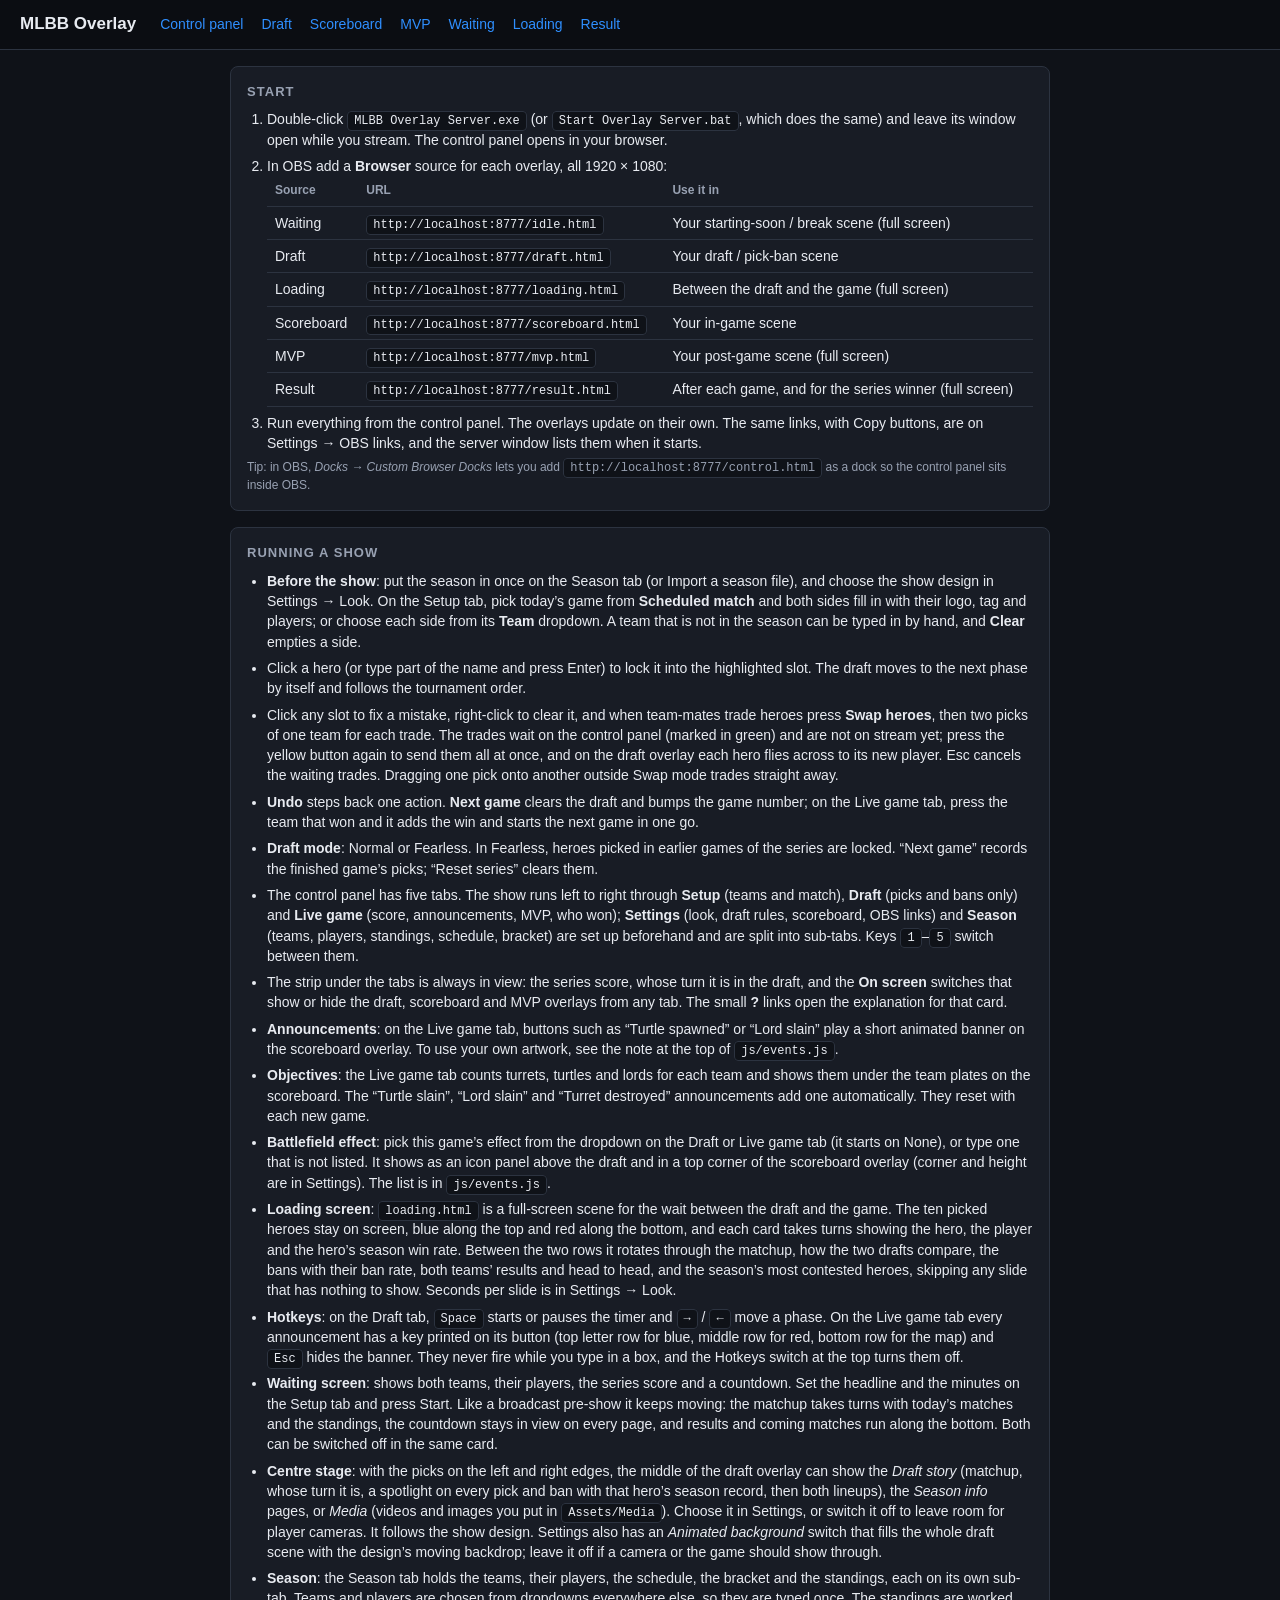
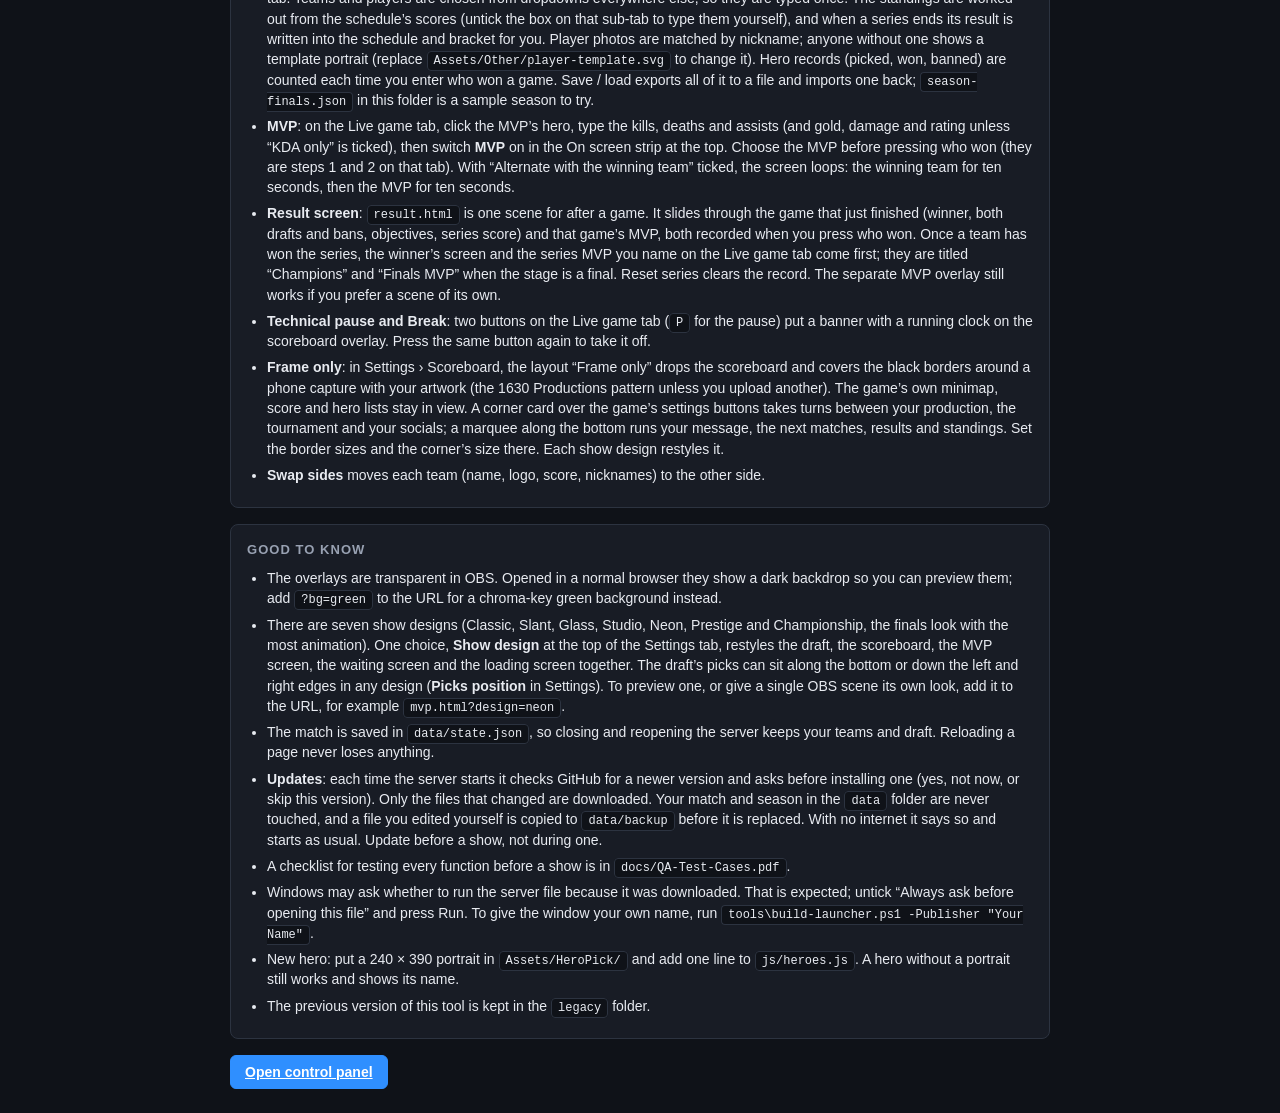
<file: index.html>
<!DOCTYPE html>
<html lang="en">
<head>
    <meta charset="UTF-8">
    <meta name="viewport" content="width=device-width, initial-scale=1.0">
    <title>MLBB Overlay – Setup</title>
    <link rel="stylesheet" href="css/control.css">
    <style>
        main { max-width: 860px; }
        /* this page's header is one simple row, unlike the control panel's two */
        .topbar { display: flex; align-items: center; gap: 10px 24px; flex-wrap: wrap; padding: 12px 20px; }
        .topbar nav { display: flex; gap: 6px 18px; flex-wrap: wrap; }
        .card h2 { margin-bottom: 8px; }
        ol, ul { margin: 0; padding-left: 20px; }
        li { margin: 6px 0; }
        code { padding: 2px 6px; background: var(--bg); border: 1px solid var(--line); border-radius: 4px; font: 12px Consolas, monospace; }
        .big-links { display: flex; gap: 10px; flex-wrap: wrap; }
        table { width: 100%; border-collapse: collapse; }
        td, th { text-align: left; padding: 6px 8px; border-bottom: 1px solid var(--line); }
        th { color: var(--muted); font-size: 12px; font-weight: 600; }
    </style>
</head>
<body>
<header class="topbar">
    <h1>MLBB Overlay</h1>
    <nav>
        <a href="control.html">Control panel</a>
        <a href="draft.html" target="_blank">Draft</a>
        <a href="scoreboard.html" target="_blank">Scoreboard</a>
        <a href="mvp.html" target="_blank">MVP</a>
        <a href="idle.html" target="_blank">Waiting</a>
        <a href="loading.html" target="_blank">Loading</a>
        <a href="result.html" target="_blank">Result</a>
    </nav>
</header>
<main>
    <div class="card">
        <h2>Start</h2>
        <ol>
            <li>Double-click <code>MLBB Overlay Server.exe</code> (or <code>Start Overlay Server.bat</code>, which does the same) and leave its window open while you stream. The control panel opens in your browser.</li>
            <li>In OBS add a <b>Browser</b> source for each overlay, all 1920 × 1080:
                <table>
                    <tr><th>Source</th><th>URL</th><th>Use it in</th></tr>
                    <tr><td>Waiting</td><td><code>http://localhost:8777/idle.html</code></td><td>Your starting-soon / break scene (full screen)</td></tr>
                    <tr><td>Draft</td><td><code>http://localhost:8777/draft.html</code></td><td>Your draft / pick-ban scene</td></tr>
                    <tr><td>Loading</td><td><code>http://localhost:8777/loading.html</code></td><td>Between the draft and the game (full screen)</td></tr>
                    <tr><td>Scoreboard</td><td><code>http://localhost:8777/scoreboard.html</code></td><td>Your in-game scene</td></tr>
                    <tr><td>MVP</td><td><code>http://localhost:8777/mvp.html</code></td><td>Your post-game scene (full screen)</td></tr>
                    <tr><td>Result</td><td><code>http://localhost:8777/result.html</code></td><td>After each game, and for the series winner (full screen)</td></tr>
                </table>
            </li>
            <li>Run everything from the control panel. The overlays update on their own. The same links, with Copy buttons, are on Settings &rarr; OBS links, and the server window lists them when it starts.</li>
        </ol>
        <p class="hint">Tip: in OBS, <i>Docks → Custom Browser Docks</i> lets you add <code>http://localhost:8777/control.html</code> as a dock so the control panel sits inside OBS.</p>
    </div>

    <div class="card">
        <h2>Running a show</h2>
        <ul>
            <li><b>Before the show</b>: put the season in once on the Season tab (or Import a season file), and choose the show design in Settings &rarr; Look. On the Setup tab, pick today&rsquo;s game from <b>Scheduled match</b> and both sides fill in with their logo, tag and players; or choose each side from its <b>Team</b> dropdown. A team that is not in the season can be typed in by hand, and <b>Clear</b> empties a side.</li>
            <li>Click a hero (or type part of the name and press Enter) to lock it into the highlighted slot. The draft moves to the next phase by itself and follows the tournament order.</li>
            <li>Click any slot to fix a mistake, right-click to clear it, and when team-mates trade heroes press <b>Swap heroes</b>, then two picks of one team for each trade. The trades wait on the control panel (marked in green) and are not on stream yet; press the yellow button again to send them all at once, and on the draft overlay each hero flies across to its new player. Esc cancels the waiting trades. Dragging one pick onto another outside Swap mode trades straight away.</li>
            <li><b>Undo</b> steps back one action. <b>Next game</b> clears the draft and bumps the game number; on the Live game tab, press the team that won and it adds the win and starts the next game in one go.</li>
            <li><b>Draft mode</b>: Normal or Fearless. In Fearless, heroes picked in earlier games of the series are locked. “Next game” records the finished game’s picks; “Reset series” clears them.</li>
            <li>The control panel has five tabs. The show runs left to right through <b>Setup</b> (teams and match), <b>Draft</b> (picks and bans only) and <b>Live game</b> (score, announcements, MVP, who won); <b>Settings</b> (look, draft rules, scoreboard, OBS links) and <b>Season</b> (teams, players, standings, schedule, bracket) are set up beforehand and are split into sub-tabs. Keys <code>1</code>–<code>5</code> switch between them.</li>
            <li>The strip under the tabs is always in view: the series score, whose turn it is in the draft, and the <b>On screen</b> switches that show or hide the draft, scoreboard and MVP overlays from any tab. The small <b>?</b> links open the explanation for that card.</li>
            <li><b>Announcements</b>: on the Live game tab, buttons such as “Turtle spawned” or “Lord slain” play a short animated banner on the scoreboard overlay. To use your own artwork, see the note at the top of <code>js/events.js</code>.</li>
            <li><b>Objectives</b>: the Live game tab counts turrets, turtles and lords for each team and shows them under the team plates on the scoreboard. The “Turtle slain”, “Lord slain” and “Turret destroyed” announcements add one automatically. They reset with each new game.</li>
            <li><b>Battlefield effect</b>: pick this game’s effect from the dropdown on the Draft or Live game tab (it starts on None), or type one that is not listed. It shows as an icon panel above the draft and in a top corner of the scoreboard overlay (corner and height are in Settings). The list is in <code>js/events.js</code>.</li>
            <li><b>Loading screen</b>: <code>loading.html</code> is a full-screen scene for the wait between the draft and the game. The ten picked heroes stay on screen, blue along the top and red along the bottom, and each card takes turns showing the hero, the player and the hero&rsquo;s season win rate. Between the two rows it rotates through the matchup, how the two drafts compare, the bans with their ban rate, both teams&rsquo; results and head to head, and the season&rsquo;s most contested heroes, skipping any slide that has nothing to show. Seconds per slide is in Settings &rarr; Look.</li>
            <li><b>Hotkeys</b>: on the Draft tab, <code>Space</code> starts or pauses the timer and <code>&rarr;</code> / <code>&larr;</code> move a phase. On the Live game tab every announcement has a key printed on its button (top letter row for blue, middle row for red, bottom row for the map) and <code>Esc</code> hides the banner. They never fire while you type in a box, and the Hotkeys switch at the top turns them off.</li>
            <li><b>Waiting screen</b>: shows both teams, their players, the series score and a countdown. Set the headline and the minutes on the Setup tab and press Start. Like a broadcast pre-show it keeps moving: the matchup takes turns with today&rsquo;s matches and the standings, the countdown stays in view on every page, and results and coming matches run along the bottom. Both can be switched off in the same card.</li>
            <li><b>Centre stage</b>: with the picks on the left and right edges, the middle of the draft overlay can show the <i>Draft story</i> (matchup, whose turn it is, a spotlight on every pick and ban with that hero’s season record, then both lineups), the <i>Season info</i> pages, or <i>Media</i> (videos and images you put in <code>Assets/Media</code>). Choose it in Settings, or switch it off to leave room for player cameras. It follows the show design. Settings also has an <i>Animated background</i> switch that fills the whole draft scene with the design’s moving backdrop; leave it off if a camera or the game should show through.</li>
            <li><b>Season</b>: the Season tab holds the teams, their players, the schedule, the bracket and the standings, each on its own sub-tab. Teams and players are chosen from dropdowns everywhere else, so they are typed once. The standings are worked out from the schedule&rsquo;s scores (untick the box on that sub-tab to type them yourself), and when a series ends its result is written into the schedule and bracket for you. Player photos are matched by nickname; anyone without one shows a template portrait (replace <code>Assets/Other/player-template.svg</code> to change it). Hero records (picked, won, banned) are counted each time you enter who won a game. Save / load exports all of it to a file and imports one back; <code>season-finals.json</code> in this folder is a sample season to try.</li>
            <li><b>MVP</b>: on the Live game tab, click the MVP’s hero, type the kills, deaths and assists (and gold, damage and rating unless “KDA only” is ticked), then switch <b>MVP</b> on in the On screen strip at the top. Choose the MVP before pressing who won (they are steps 1 and 2 on that tab). With “Alternate with the winning team” ticked, the screen loops: the winning team for ten seconds, then the MVP for ten seconds.</li>
            <li><b>Result screen</b>: <code>result.html</code> is one scene for after a game. It slides through the game that just finished (winner, both drafts and bans, objectives, series score) and that game&rsquo;s MVP, both recorded when you press who won. Once a team has won the series, the winner&rsquo;s screen and the series MVP you name on the Live game tab come first; they are titled &ldquo;Champions&rdquo; and &ldquo;Finals MVP&rdquo; when the stage is a final. Reset series clears the record. The separate MVP overlay still works if you prefer a scene of its own.</li>
            <li><b>Technical pause and Break</b>: two buttons on the Live game tab (<code>P</code> for the pause) put a banner with a running clock on the scoreboard overlay. Press the same button again to take it off.</li>
            <li><b>Frame only</b>: in Settings &rsaquo; Scoreboard, the layout &ldquo;Frame only&rdquo; drops the scoreboard and covers the black borders around a phone capture with your artwork (the 1630 Productions pattern unless you upload another). The game&rsquo;s own minimap, score and hero lists stay in view. A corner card over the game&rsquo;s settings buttons takes turns between your production, the tournament and your socials; a marquee along the bottom runs your message, the next matches, results and standings. Set the border sizes and the corner&rsquo;s size there. Each show design restyles it.</li>
            <li><b>Swap sides</b> moves each team (name, logo, score, nicknames) to the other side.</li>
        </ul>
    </div>

    <div class="card">
        <h2>Good to know</h2>
        <ul>
            <li>The overlays are transparent in OBS. Opened in a normal browser they show a dark backdrop so you can preview them; add <code>?bg=green</code> to the URL for a chroma-key green background instead.</li>
            <li>There are seven show designs (Classic, Slant, Glass, Studio, Neon, Prestige and Championship, the finals look with the most animation). One choice, <b>Show design</b> at the top of the Settings tab, restyles the draft, the scoreboard, the MVP screen, the waiting screen and the loading screen together. The draft’s picks can sit along the bottom or down the left and right edges in any design (<b>Picks position</b> in Settings). To preview one, or give a single OBS scene its own look, add it to the URL, for example <code>mvp.html?design=neon</code>.</li>
            <li>The match is saved in <code>data/state.json</code>, so closing and reopening the server keeps your teams and draft. Reloading a page never loses anything.</li>
            <li><b>Updates</b>: each time the server starts it checks GitHub for a newer version and asks before installing one (yes, not now, or skip this version). Only the files that changed are downloaded. Your match and season in the <code>data</code> folder are never touched, and a file you edited yourself is copied to <code>data/backup</code> before it is replaced. With no internet it says so and starts as usual. Update before a show, not during one.</li>
            <li>A checklist for testing every function before a show is in <code>docs/QA-Test-Cases.pdf</code>.</li>
            <li>Windows may ask whether to run the server file because it was downloaded. That is expected; untick &ldquo;Always ask before opening this file&rdquo; and press Run. To give the window your own name, run <code>tools\build-launcher.ps1 -Publisher "Your Name"</code>.</li>
            <li>New hero: put a 240 × 390 portrait in <code>Assets/HeroPick/</code> and add one line to <code>js/heroes.js</code>. A hero without a portrait still works and shows its name.</li>
            <li>The previous version of this tool is kept in the <code>legacy</code> folder.</li>
        </ul>
    </div>

    <div class="big-links">
        <a class="btn primary" href="control.html">Open control panel</a>
    </div>
</main>
</body>
</html>
</file>
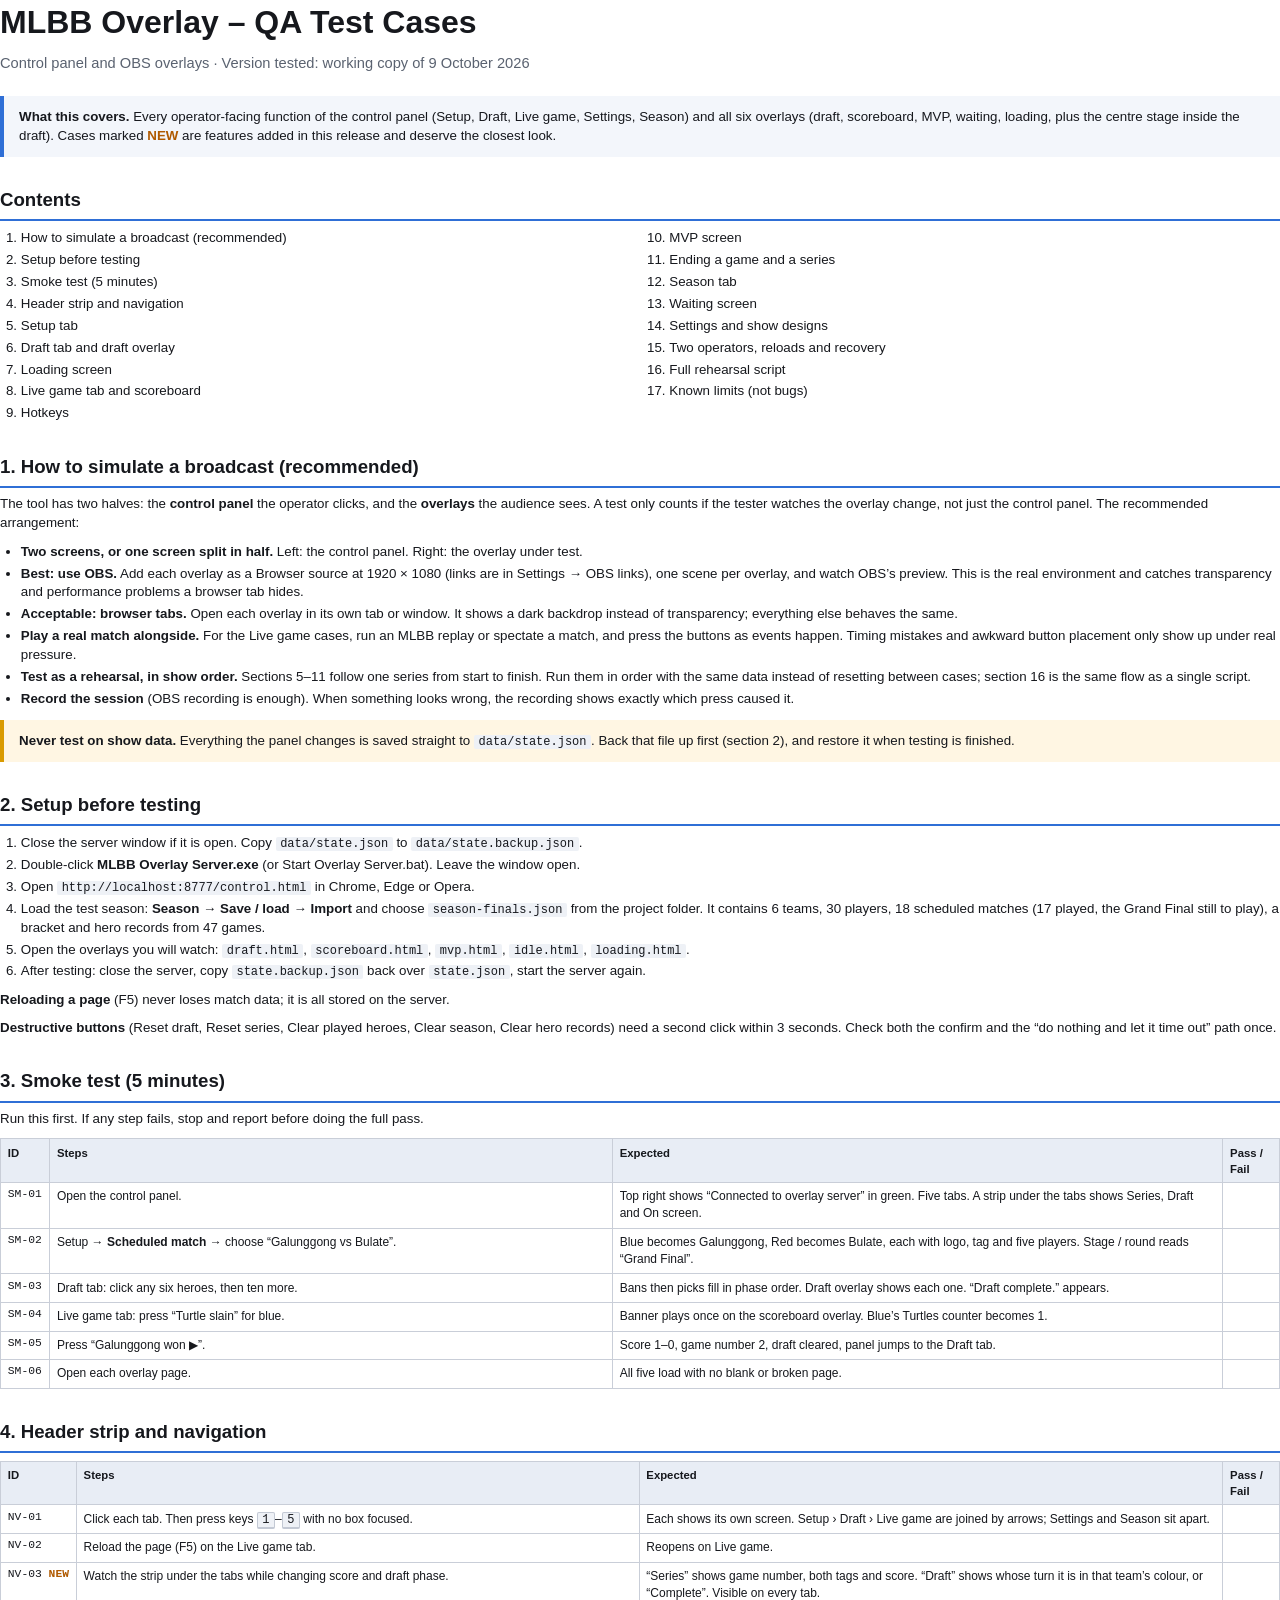
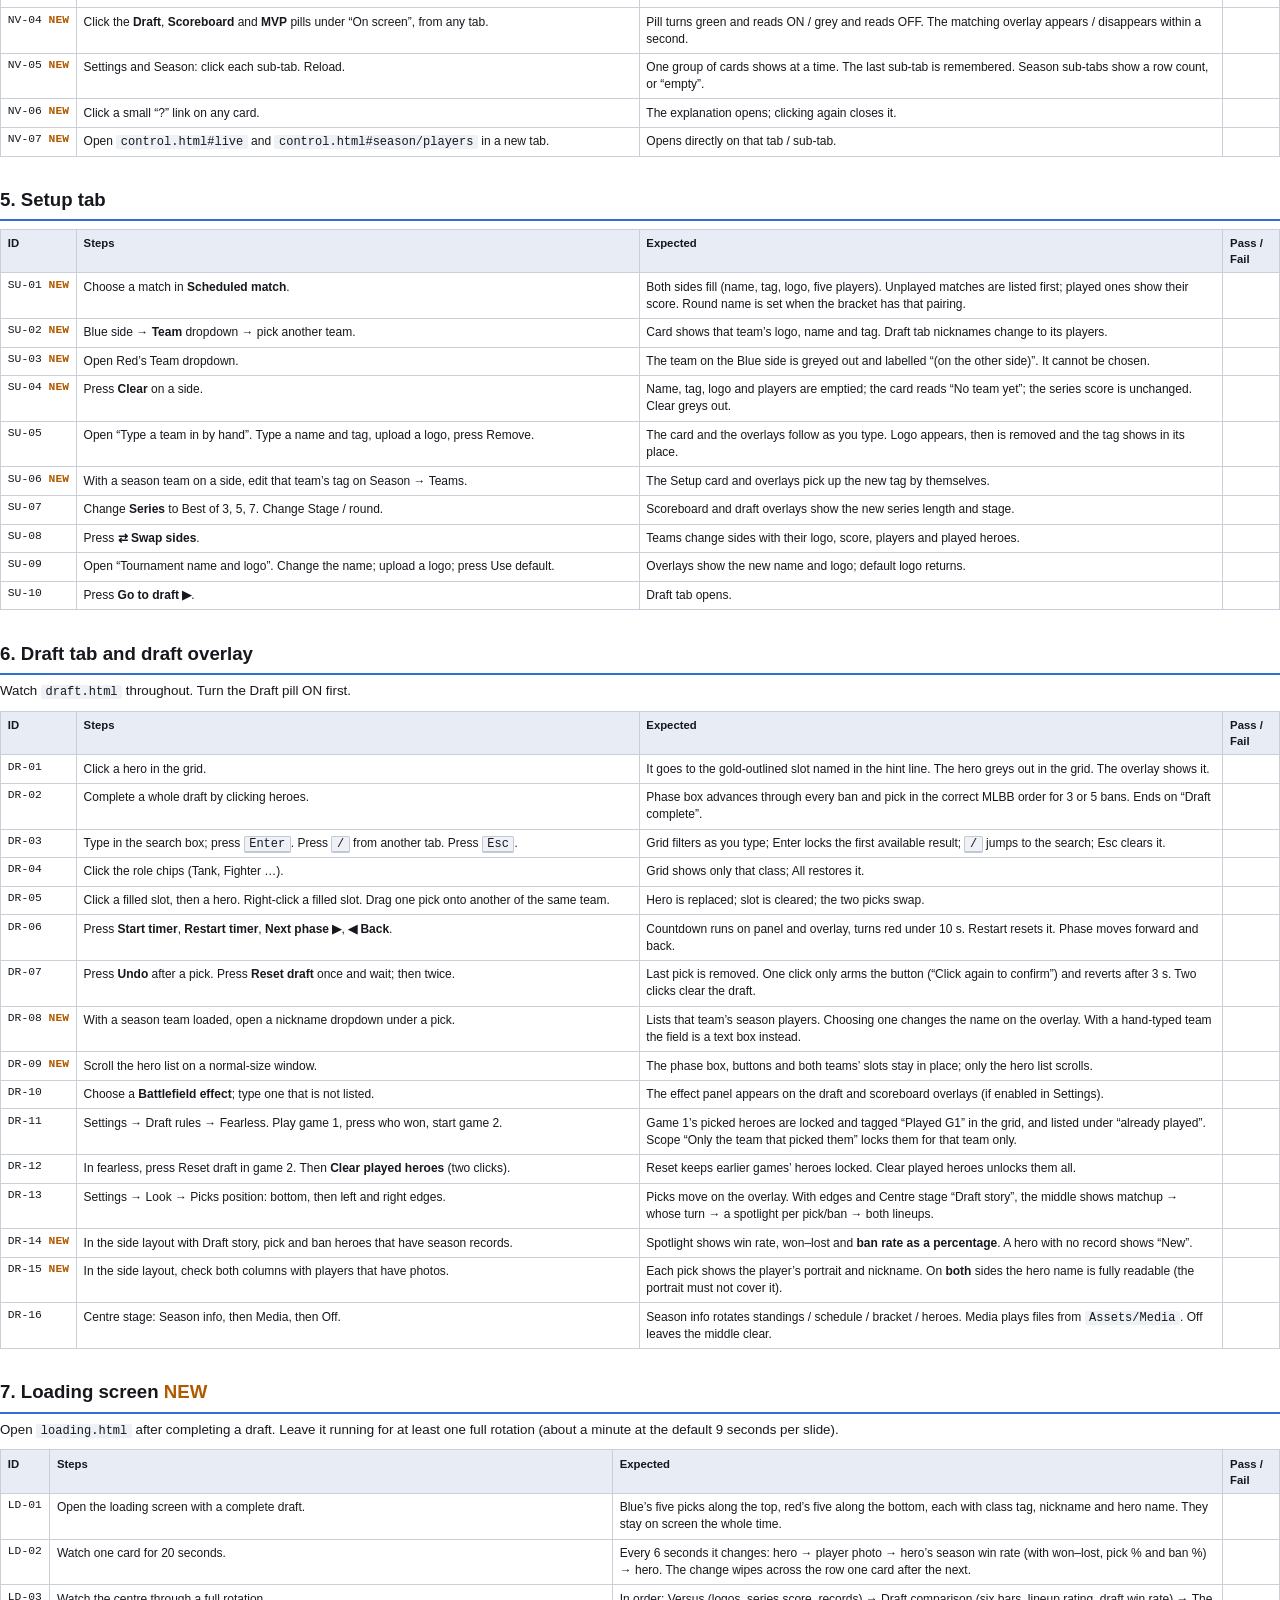
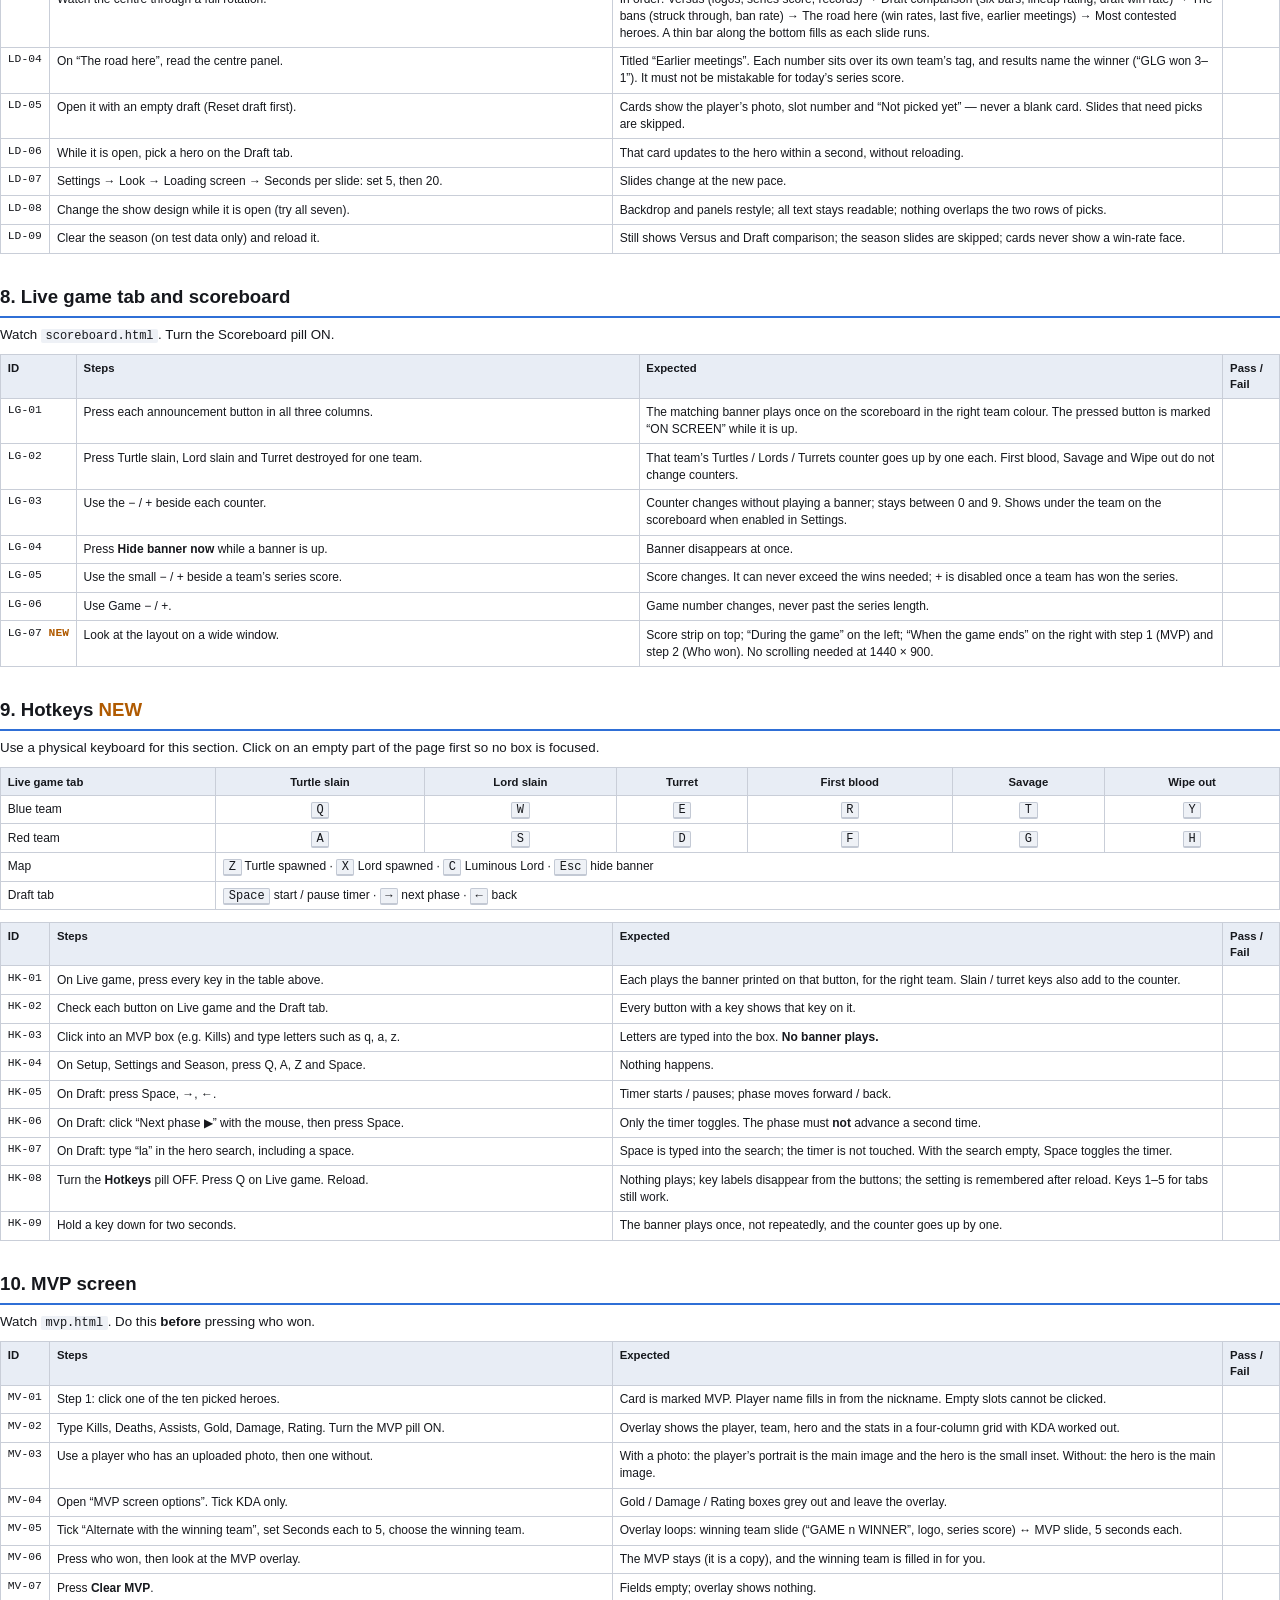
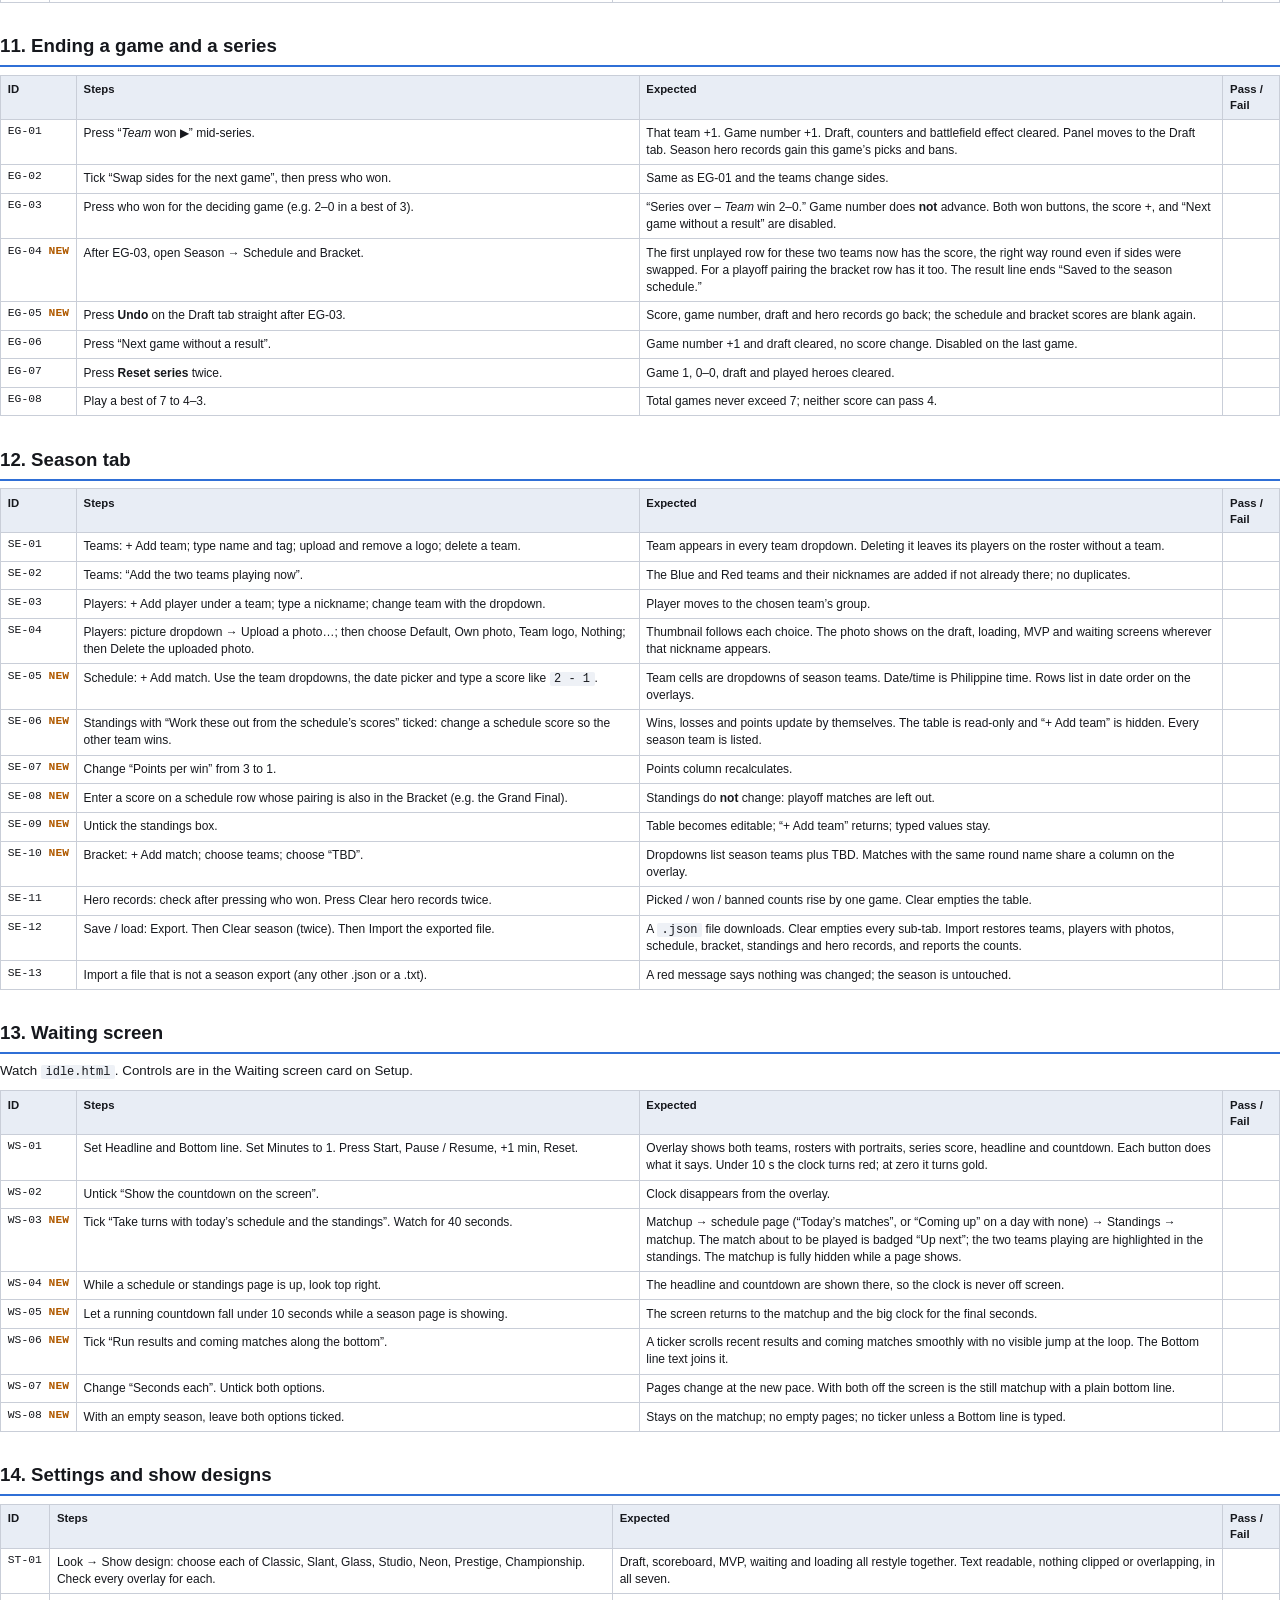
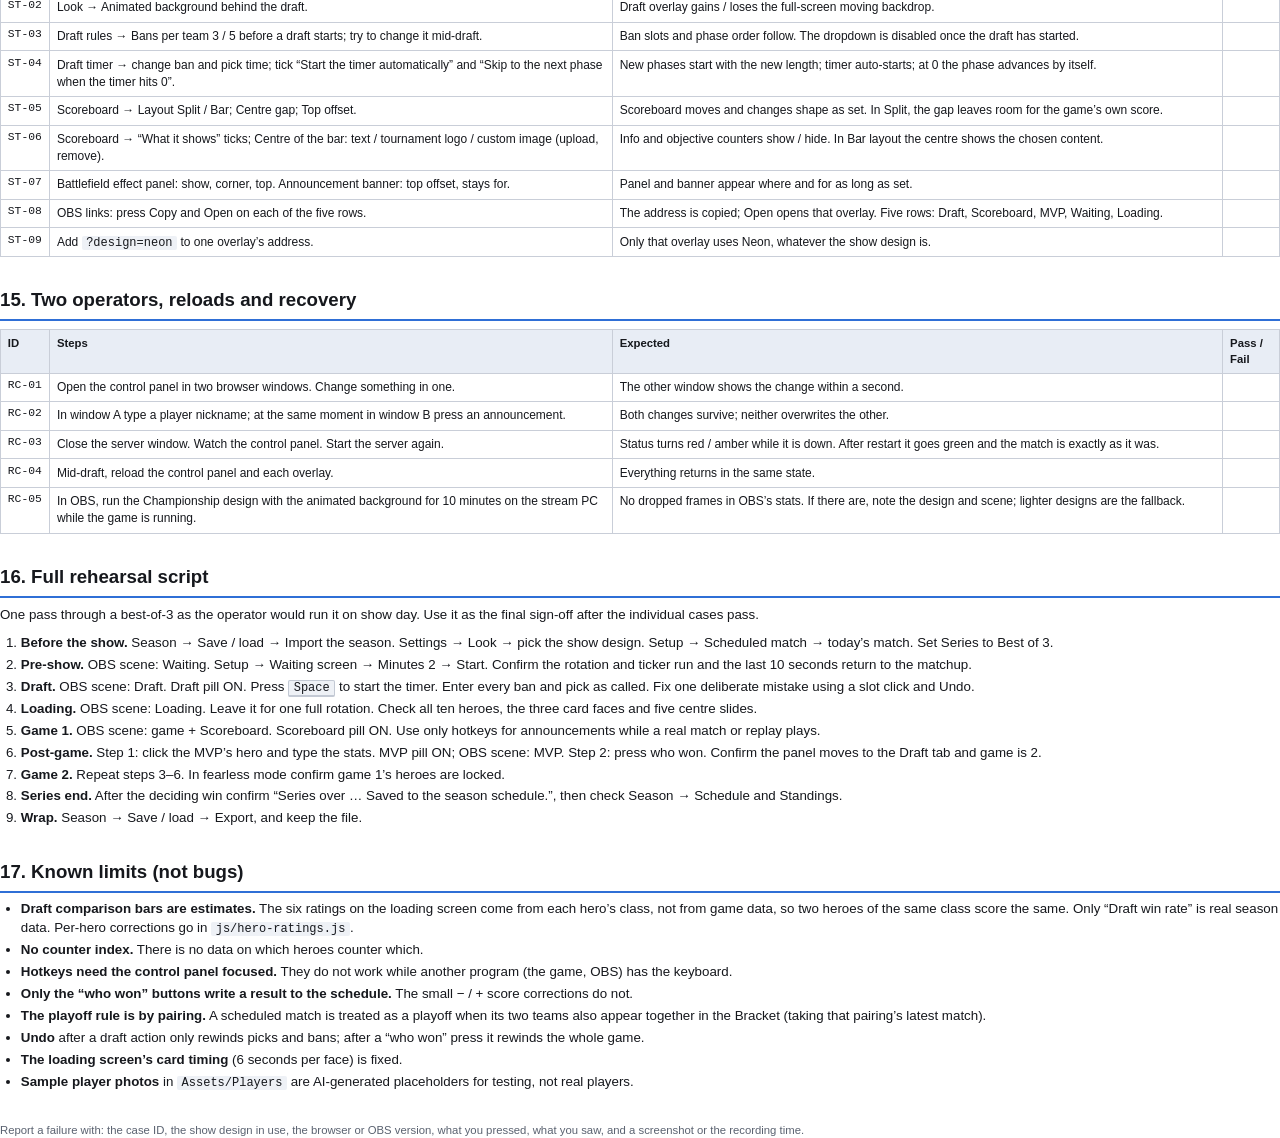
<file: docs/qa-test-cases.html>
<!DOCTYPE html>
<html lang="en">
<head>
<meta charset="UTF-8">
<title>MLBB Overlay – QA Test Cases</title>
<style>
    @page { size: A4; margin: 14mm 12mm 16mm; }
    * { box-sizing: border-box; -webkit-print-color-adjust: exact; print-color-adjust: exact; }
    html { background: #fff; }
    body { margin: 0; font: 10pt/1.42 'Segoe UI', Arial, sans-serif; color: #16181d; }
    h1 { margin: 0 0 2mm; font-size: 24pt; }
    h2 { margin: 8mm 0 2mm; padding-bottom: 1.5mm; font-size: 14pt; border-bottom: 2px solid #2f6fd6; page-break-after: avoid; }
    h3 { margin: 5mm 0 1.5mm; font-size: 11pt; page-break-after: avoid; }
    p { margin: 0 0 2.5mm; }
    ul, ol { margin: 0 0 2.5mm; padding-left: 5.5mm; }
    li { margin-bottom: 0.8mm; }
    code, kbd { font: 9pt Consolas, monospace; background: #eef1f6; padding: 0 1.2mm; border-radius: 2px; }
    kbd { border: 1px solid #c3c9d4; border-bottom-width: 2px; }
    .sub { color: #5a6270; font-size: 11pt; margin-bottom: 6mm; }
    .box { margin: 3mm 0; padding: 3mm 4mm; background: #f3f6fb; border-left: 4px solid #2f6fd6; page-break-inside: avoid; }
    .box.warn { background: #fff6e3; border-left-color: #d99a00; }
    table { width: 100%; border-collapse: collapse; margin: 1.5mm 0 3mm; font-size: 9pt; }
    th, td { border: 1px solid #c9ced8; padding: 1.4mm 1.8mm; vertical-align: top; text-align: left; }
    th { background: #e8edf5; font-size: 8.5pt; }
    tr { page-break-inside: avoid; }
    td.id { width: 13mm; font: 8.5pt Consolas, monospace; white-space: nowrap; }
    td.pf { width: 15mm; }
    col.steps { width: 44%; }
    .keys td, .keys th { text-align: center; }
    .keys td:first-child, .keys th:first-child { text-align: left; }
    .toc { columns: 2; column-gap: 10mm; padding-left: 5.5mm; }
    .new { color: #b05a00; font-weight: 600; }
    .foot { margin-top: 8mm; font-size: 8.5pt; color: #5a6270; }
</style>
</head>
<body>

<h1>MLBB Overlay – QA Test Cases</h1>
<div class="sub">Control panel and OBS overlays · Version tested: working copy of 9 October 2026</div>

<div class="box">
    <b>What this covers.</b> Every operator-facing function of the control panel (Setup, Draft, Live game, Settings, Season) and all six overlays (draft, scoreboard, MVP, waiting, loading, plus the centre stage inside the draft). Cases marked <span class="new">NEW</span> are features added in this release and deserve the closest look.
</div>

<h2>Contents</h2>
<ol class="toc">
    <li>How to simulate a broadcast (recommended)</li>
    <li>Setup before testing</li>
    <li>Smoke test (5 minutes)</li>
    <li>Header strip and navigation</li>
    <li>Setup tab</li>
    <li>Draft tab and draft overlay</li>
    <li>Loading screen</li>
    <li>Live game tab and scoreboard</li>
    <li>Hotkeys</li>
    <li>MVP screen</li>
    <li>Ending a game and a series</li>
    <li>Season tab</li>
    <li>Waiting screen</li>
    <li>Settings and show designs</li>
    <li>Two operators, reloads and recovery</li>
    <li>Full rehearsal script</li>
    <li>Known limits (not bugs)</li>
</ol>

<h2>1. How to simulate a broadcast (recommended)</h2>
<p>The tool has two halves: the <b>control panel</b> the operator clicks, and the <b>overlays</b> the audience sees. A test only counts if the tester watches the overlay change, not just the control panel. The recommended arrangement:</p>
<ul>
    <li><b>Two screens, or one screen split in half.</b> Left: the control panel. Right: the overlay under test.</li>
    <li><b>Best: use OBS.</b> Add each overlay as a Browser source at 1920 × 1080 (links are in Settings → OBS links), one scene per overlay, and watch OBS’s preview. This is the real environment and catches transparency and performance problems a browser tab hides.</li>
    <li><b>Acceptable: browser tabs.</b> Open each overlay in its own tab or window. It shows a dark backdrop instead of transparency; everything else behaves the same.</li>
    <li><b>Play a real match alongside.</b> For the Live game cases, run an MLBB replay or spectate a match, and press the buttons as events happen. Timing mistakes and awkward button placement only show up under real pressure.</li>
    <li><b>Test as a rehearsal, in show order.</b> Sections 5–11 follow one series from start to finish. Run them in order with the same data instead of resetting between cases; section 16 is the same flow as a single script.</li>
    <li><b>Record the session</b> (OBS recording is enough). When something looks wrong, the recording shows exactly which press caused it.</li>
</ul>
<div class="box warn">
    <b>Never test on show data.</b> Everything the panel changes is saved straight to <code>data/state.json</code>. Back that file up first (section 2), and restore it when testing is finished.
</div>

<h2>2. Setup before testing</h2>
<ol>
    <li>Close the server window if it is open. Copy <code>data/state.json</code> to <code>data/state.backup.json</code>.</li>
    <li>Double-click <b>MLBB Overlay Server.exe</b> (or Start Overlay Server.bat). Leave the window open.</li>
    <li>Open <code>http://localhost:8777/control.html</code> in Chrome, Edge or Opera.</li>
    <li>Load the test season: <b>Season → Save / load → Import</b> and choose <code>season-finals.json</code> from the project folder. It contains 6 teams, 30 players, 18 scheduled matches (17 played, the Grand Final still to play), a bracket and hero records from 47 games.</li>
    <li>Open the overlays you will watch: <code>draft.html</code>, <code>scoreboard.html</code>, <code>mvp.html</code>, <code>idle.html</code>, <code>loading.html</code>.</li>
    <li>After testing: close the server, copy <code>state.backup.json</code> back over <code>state.json</code>, start the server again.</li>
</ol>
<p><b>Reloading a page</b> (F5) never loses match data; it is all stored on the server.</p>
<p><b>Destructive buttons</b> (Reset draft, Reset series, Clear played heroes, Clear season, Clear hero records) need a second click within 3 seconds. Check both the confirm and the “do nothing and let it time out” path once.</p>

<h2>3. Smoke test (5 minutes)</h2>
<p>Run this first. If any step fails, stop and report before doing the full pass.</p>
<table>
<colgroup><col><col class="steps"><col><col></colgroup>
<tr><th>ID</th><th>Steps</th><th>Expected</th><th>Pass / Fail</th></tr>
<tr><td class="id">SM-01</td><td>Open the control panel.</td><td>Top right shows “Connected to overlay server” in green. Five tabs. A strip under the tabs shows Series, Draft and On screen.</td><td class="pf"></td></tr>
<tr><td class="id">SM-02</td><td>Setup → <b>Scheduled match</b> → choose “Galunggong vs Bulate”.</td><td>Blue becomes Galunggong, Red becomes Bulate, each with logo, tag and five players. Stage / round reads “Grand Final”.</td><td class="pf"></td></tr>
<tr><td class="id">SM-03</td><td>Draft tab: click any six heroes, then ten more.</td><td>Bans then picks fill in phase order. Draft overlay shows each one. “Draft complete.” appears.</td><td class="pf"></td></tr>
<tr><td class="id">SM-04</td><td>Live game tab: press “Turtle slain” for blue.</td><td>Banner plays once on the scoreboard overlay. Blue’s Turtles counter becomes 1.</td><td class="pf"></td></tr>
<tr><td class="id">SM-05</td><td>Press “Galunggong won ▶”.</td><td>Score 1–0, game number 2, draft cleared, panel jumps to the Draft tab.</td><td class="pf"></td></tr>
<tr><td class="id">SM-06</td><td>Open each overlay page.</td><td>All five load with no blank or broken page.</td><td class="pf"></td></tr>
</table>

<h2>4. Header strip and navigation</h2>
<table>
<colgroup><col><col class="steps"><col><col></colgroup>
<tr><th>ID</th><th>Steps</th><th>Expected</th><th>Pass / Fail</th></tr>
<tr><td class="id">NV-01</td><td>Click each tab. Then press keys <kbd>1</kbd>–<kbd>5</kbd> with no box focused.</td><td>Each shows its own screen. Setup › Draft › Live game are joined by arrows; Settings and Season sit apart.</td><td class="pf"></td></tr>
<tr><td class="id">NV-02</td><td>Reload the page (F5) on the Live game tab.</td><td>Reopens on Live game.</td><td class="pf"></td></tr>
<tr><td class="id">NV-03 <span class="new">NEW</span></td><td>Watch the strip under the tabs while changing score and draft phase.</td><td>“Series” shows game number, both tags and score. “Draft” shows whose turn it is in that team’s colour, or “Complete”. Visible on every tab.</td><td class="pf"></td></tr>
<tr><td class="id">NV-04 <span class="new">NEW</span></td><td>Click the <b>Draft</b>, <b>Scoreboard</b> and <b>MVP</b> pills under “On screen”, from any tab.</td><td>Pill turns green and reads ON / grey and reads OFF. The matching overlay appears / disappears within a second.</td><td class="pf"></td></tr>
<tr><td class="id">NV-05 <span class="new">NEW</span></td><td>Settings and Season: click each sub-tab. Reload.</td><td>One group of cards shows at a time. The last sub-tab is remembered. Season sub-tabs show a row count, or “empty”.</td><td class="pf"></td></tr>
<tr><td class="id">NV-06 <span class="new">NEW</span></td><td>Click a small “?” link on any card.</td><td>The explanation opens; clicking again closes it.</td><td class="pf"></td></tr>
<tr><td class="id">NV-07 <span class="new">NEW</span></td><td>Open <code>control.html#live</code> and <code>control.html#season/players</code> in a new tab.</td><td>Opens directly on that tab / sub-tab.</td><td class="pf"></td></tr>
</table>

<h2>5. Setup tab</h2>
<table>
<colgroup><col><col class="steps"><col><col></colgroup>
<tr><th>ID</th><th>Steps</th><th>Expected</th><th>Pass / Fail</th></tr>
<tr><td class="id">SU-01 <span class="new">NEW</span></td><td>Choose a match in <b>Scheduled match</b>.</td><td>Both sides fill (name, tag, logo, five players). Unplayed matches are listed first; played ones show their score. Round name is set when the bracket has that pairing.</td><td class="pf"></td></tr>
<tr><td class="id">SU-02 <span class="new">NEW</span></td><td>Blue side → <b>Team</b> dropdown → pick another team.</td><td>Card shows that team’s logo, name and tag. Draft tab nicknames change to its players.</td><td class="pf"></td></tr>
<tr><td class="id">SU-03 <span class="new">NEW</span></td><td>Open Red’s Team dropdown.</td><td>The team on the Blue side is greyed out and labelled “(on the other side)”. It cannot be chosen.</td><td class="pf"></td></tr>
<tr><td class="id">SU-04 <span class="new">NEW</span></td><td>Press <b>Clear</b> on a side.</td><td>Name, tag, logo and players are emptied; the card reads “No team yet”; the series score is unchanged. Clear greys out.</td><td class="pf"></td></tr>
<tr><td class="id">SU-05</td><td>Open “Type a team in by hand”. Type a name and tag, upload a logo, press Remove.</td><td>The card and the overlays follow as you type. Logo appears, then is removed and the tag shows in its place.</td><td class="pf"></td></tr>
<tr><td class="id">SU-06 <span class="new">NEW</span></td><td>With a season team on a side, edit that team’s tag on Season → Teams.</td><td>The Setup card and overlays pick up the new tag by themselves.</td><td class="pf"></td></tr>
<tr><td class="id">SU-07</td><td>Change <b>Series</b> to Best of 3, 5, 7. Change Stage / round.</td><td>Scoreboard and draft overlays show the new series length and stage.</td><td class="pf"></td></tr>
<tr><td class="id">SU-08</td><td>Press <b>⇄ Swap sides</b>.</td><td>Teams change sides with their logo, score, players and played heroes.</td><td class="pf"></td></tr>
<tr><td class="id">SU-09</td><td>Open “Tournament name and logo”. Change the name; upload a logo; press Use default.</td><td>Overlays show the new name and logo; default logo returns.</td><td class="pf"></td></tr>
<tr><td class="id">SU-10</td><td>Press <b>Go to draft ▶</b>.</td><td>Draft tab opens.</td><td class="pf"></td></tr>
</table>

<h2>6. Draft tab and draft overlay</h2>
<p>Watch <code>draft.html</code> throughout. Turn the Draft pill ON first.</p>
<table>
<colgroup><col><col class="steps"><col><col></colgroup>
<tr><th>ID</th><th>Steps</th><th>Expected</th><th>Pass / Fail</th></tr>
<tr><td class="id">DR-01</td><td>Click a hero in the grid.</td><td>It goes to the gold-outlined slot named in the hint line. The hero greys out in the grid. The overlay shows it.</td><td class="pf"></td></tr>
<tr><td class="id">DR-02</td><td>Complete a whole draft by clicking heroes.</td><td>Phase box advances through every ban and pick in the correct MLBB order for 3 or 5 bans. Ends on “Draft complete”.</td><td class="pf"></td></tr>
<tr><td class="id">DR-03</td><td>Type in the search box; press <kbd>Enter</kbd>. Press <kbd>/</kbd> from another tab. Press <kbd>Esc</kbd>.</td><td>Grid filters as you type; Enter locks the first available result; <kbd>/</kbd> jumps to the search; Esc clears it.</td><td class="pf"></td></tr>
<tr><td class="id">DR-04</td><td>Click the role chips (Tank, Fighter …).</td><td>Grid shows only that class; All restores it.</td><td class="pf"></td></tr>
<tr><td class="id">DR-05</td><td>Click a filled slot, then a hero. Right-click a filled slot. Drag one pick onto another of the same team.</td><td>Hero is replaced; slot is cleared; the two picks swap.</td><td class="pf"></td></tr>
<tr><td class="id">DR-06</td><td>Press <b>Start timer</b>, <b>Restart timer</b>, <b>Next phase ▶</b>, <b>◀ Back</b>.</td><td>Countdown runs on panel and overlay, turns red under 10 s. Restart resets it. Phase moves forward and back.</td><td class="pf"></td></tr>
<tr><td class="id">DR-07</td><td>Press <b>Undo</b> after a pick. Press <b>Reset draft</b> once and wait; then twice.</td><td>Last pick is removed. One click only arms the button (“Click again to confirm”) and reverts after 3 s. Two clicks clear the draft.</td><td class="pf"></td></tr>
<tr><td class="id">DR-08 <span class="new">NEW</span></td><td>With a season team loaded, open a nickname dropdown under a pick.</td><td>Lists that team’s season players. Choosing one changes the name on the overlay. With a hand-typed team the field is a text box instead.</td><td class="pf"></td></tr>
<tr><td class="id">DR-09 <span class="new">NEW</span></td><td>Scroll the hero list on a normal-size window.</td><td>The phase box, buttons and both teams’ slots stay in place; only the hero list scrolls.</td><td class="pf"></td></tr>
<tr><td class="id">DR-10</td><td>Choose a <b>Battlefield effect</b>; type one that is not listed.</td><td>The effect panel appears on the draft and scoreboard overlays (if enabled in Settings).</td><td class="pf"></td></tr>
<tr><td class="id">DR-11</td><td>Settings → Draft rules → Fearless. Play game 1, press who won, start game 2.</td><td>Game 1’s picked heroes are locked and tagged “Played G1” in the grid, and listed under “already played”. Scope “Only the team that picked them” locks them for that team only.</td><td class="pf"></td></tr>
<tr><td class="id">DR-12</td><td>In fearless, press Reset draft in game 2. Then <b>Clear played heroes</b> (two clicks).</td><td>Reset keeps earlier games’ heroes locked. Clear played heroes unlocks them all.</td><td class="pf"></td></tr>
<tr><td class="id">DR-13</td><td>Settings → Look → Picks position: bottom, then left and right edges.</td><td>Picks move on the overlay. With edges and Centre stage “Draft story”, the middle shows matchup → whose turn → a spotlight per pick/ban → both lineups.</td><td class="pf"></td></tr>
<tr><td class="id">DR-14 <span class="new">NEW</span></td><td>In the side layout with Draft story, pick and ban heroes that have season records.</td><td>Spotlight shows win rate, won–lost and <b>ban rate as a percentage</b>. A hero with no record shows “New”.</td><td class="pf"></td></tr>
<tr><td class="id">DR-15 <span class="new">NEW</span></td><td>In the side layout, check both columns with players that have photos.</td><td>Each pick shows the player’s portrait and nickname. On <b>both</b> sides the hero name is fully readable (the portrait must not cover it).</td><td class="pf"></td></tr>
<tr><td class="id">DR-16</td><td>Centre stage: Season info, then Media, then Off.</td><td>Season info rotates standings / schedule / bracket / heroes. Media plays files from <code>Assets/Media</code>. Off leaves the middle clear.</td><td class="pf"></td></tr>
</table>

<h2>7. Loading screen <span class="new">NEW</span></h2>
<p>Open <code>loading.html</code> after completing a draft. Leave it running for at least one full rotation (about a minute at the default 9 seconds per slide).</p>
<table>
<colgroup><col><col class="steps"><col><col></colgroup>
<tr><th>ID</th><th>Steps</th><th>Expected</th><th>Pass / Fail</th></tr>
<tr><td class="id">LD-01</td><td>Open the loading screen with a complete draft.</td><td>Blue’s five picks along the top, red’s five along the bottom, each with class tag, nickname and hero name. They stay on screen the whole time.</td><td class="pf"></td></tr>
<tr><td class="id">LD-02</td><td>Watch one card for 20 seconds.</td><td>Every 6 seconds it changes: hero → player photo → hero’s season win rate (with won–lost, pick % and ban %) → hero. The change wipes across the row one card after the next.</td><td class="pf"></td></tr>
<tr><td class="id">LD-03</td><td>Watch the centre through a full rotation.</td><td>In order: Versus (logos, series score, records) → Draft comparison (six bars, lineup rating, draft win rate) → The bans (struck through, ban rate) → The road here (win rates, last five, earlier meetings) → Most contested heroes. A thin bar along the bottom fills as each slide runs.</td><td class="pf"></td></tr>
<tr><td class="id">LD-04</td><td>On “The road here”, read the centre panel.</td><td>Titled “Earlier meetings”. Each number sits over its own team’s tag, and results name the winner (“GLG won 3–1”). It must not be mistakable for today’s series score.</td><td class="pf"></td></tr>
<tr><td class="id">LD-05</td><td>Open it with an empty draft (Reset draft first).</td><td>Cards show the player’s photo, slot number and “Not picked yet” — never a blank card. Slides that need picks are skipped.</td><td class="pf"></td></tr>
<tr><td class="id">LD-06</td><td>While it is open, pick a hero on the Draft tab.</td><td>That card updates to the hero within a second, without reloading.</td><td class="pf"></td></tr>
<tr><td class="id">LD-07</td><td>Settings → Look → Loading screen → Seconds per slide: set 5, then 20.</td><td>Slides change at the new pace.</td><td class="pf"></td></tr>
<tr><td class="id">LD-08</td><td>Change the show design while it is open (try all seven).</td><td>Backdrop and panels restyle; all text stays readable; nothing overlaps the two rows of picks.</td><td class="pf"></td></tr>
<tr><td class="id">LD-09</td><td>Clear the season (on test data only) and reload it.</td><td>Still shows Versus and Draft comparison; the season slides are skipped; cards never show a win-rate face.</td><td class="pf"></td></tr>
</table>

<h2>8. Live game tab and scoreboard</h2>
<p>Watch <code>scoreboard.html</code>. Turn the Scoreboard pill ON.</p>
<table>
<colgroup><col><col class="steps"><col><col></colgroup>
<tr><th>ID</th><th>Steps</th><th>Expected</th><th>Pass / Fail</th></tr>
<tr><td class="id">LG-01</td><td>Press each announcement button in all three columns.</td><td>The matching banner plays once on the scoreboard in the right team colour. The pressed button is marked “ON SCREEN” while it is up.</td><td class="pf"></td></tr>
<tr><td class="id">LG-02</td><td>Press Turtle slain, Lord slain and Turret destroyed for one team.</td><td>That team’s Turtles / Lords / Turrets counter goes up by one each. First blood, Savage and Wipe out do not change counters.</td><td class="pf"></td></tr>
<tr><td class="id">LG-03</td><td>Use the − / + beside each counter.</td><td>Counter changes without playing a banner; stays between 0 and 9. Shows under the team on the scoreboard when enabled in Settings.</td><td class="pf"></td></tr>
<tr><td class="id">LG-04</td><td>Press <b>Hide banner now</b> while a banner is up.</td><td>Banner disappears at once.</td><td class="pf"></td></tr>
<tr><td class="id">LG-05</td><td>Use the small − / + beside a team’s series score.</td><td>Score changes. It can never exceed the wins needed; + is disabled once a team has won the series.</td><td class="pf"></td></tr>
<tr><td class="id">LG-06</td><td>Use Game − / +.</td><td>Game number changes, never past the series length.</td><td class="pf"></td></tr>
<tr><td class="id">LG-07 <span class="new">NEW</span></td><td>Look at the layout on a wide window.</td><td>Score strip on top; “During the game” on the left; “When the game ends” on the right with step 1 (MVP) and step 2 (Who won). No scrolling needed at 1440 × 900.</td><td class="pf"></td></tr>
</table>

<h2>9. Hotkeys <span class="new">NEW</span></h2>
<p>Use a physical keyboard for this section. Click on an empty part of the page first so no box is focused.</p>
<table class="keys">
<tr><th>Live game tab</th><th>Turtle slain</th><th>Lord slain</th><th>Turret</th><th>First blood</th><th>Savage</th><th>Wipe out</th></tr>
<tr><td>Blue team</td><td><kbd>Q</kbd></td><td><kbd>W</kbd></td><td><kbd>E</kbd></td><td><kbd>R</kbd></td><td><kbd>T</kbd></td><td><kbd>Y</kbd></td></tr>
<tr><td>Red team</td><td><kbd>A</kbd></td><td><kbd>S</kbd></td><td><kbd>D</kbd></td><td><kbd>F</kbd></td><td><kbd>G</kbd></td><td><kbd>H</kbd></td></tr>
<tr><td>Map</td><td colspan="6" style="text-align:left"><kbd>Z</kbd> Turtle spawned · <kbd>X</kbd> Lord spawned · <kbd>C</kbd> Luminous Lord · <kbd>Esc</kbd> hide banner</td></tr>
<tr><td>Draft tab</td><td colspan="6" style="text-align:left"><kbd>Space</kbd> start / pause timer · <kbd>→</kbd> next phase · <kbd>←</kbd> back</td></tr>
</table>
<table>
<colgroup><col><col class="steps"><col><col></colgroup>
<tr><th>ID</th><th>Steps</th><th>Expected</th><th>Pass / Fail</th></tr>
<tr><td class="id">HK-01</td><td>On Live game, press every key in the table above.</td><td>Each plays the banner printed on that button, for the right team. Slain / turret keys also add to the counter.</td><td class="pf"></td></tr>
<tr><td class="id">HK-02</td><td>Check each button on Live game and the Draft tab.</td><td>Every button with a key shows that key on it.</td><td class="pf"></td></tr>
<tr><td class="id">HK-03</td><td>Click into an MVP box (e.g. Kills) and type letters such as q, a, z.</td><td>Letters are typed into the box. <b>No banner plays.</b></td><td class="pf"></td></tr>
<tr><td class="id">HK-04</td><td>On Setup, Settings and Season, press Q, A, Z and Space.</td><td>Nothing happens.</td><td class="pf"></td></tr>
<tr><td class="id">HK-05</td><td>On Draft: press Space, →, ←.</td><td>Timer starts / pauses; phase moves forward / back.</td><td class="pf"></td></tr>
<tr><td class="id">HK-06</td><td>On Draft: click “Next phase ▶” with the mouse, then press Space.</td><td>Only the timer toggles. The phase must <b>not</b> advance a second time.</td><td class="pf"></td></tr>
<tr><td class="id">HK-07</td><td>On Draft: type “la” in the hero search, including a space.</td><td>Space is typed into the search; the timer is not touched. With the search empty, Space toggles the timer.</td><td class="pf"></td></tr>
<tr><td class="id">HK-08</td><td>Turn the <b>Hotkeys</b> pill OFF. Press Q on Live game. Reload.</td><td>Nothing plays; key labels disappear from the buttons; the setting is remembered after reload. Keys 1–5 for tabs still work.</td><td class="pf"></td></tr>
<tr><td class="id">HK-09</td><td>Hold a key down for two seconds.</td><td>The banner plays once, not repeatedly, and the counter goes up by one.</td><td class="pf"></td></tr>
</table>

<h2>10. MVP screen</h2>
<p>Watch <code>mvp.html</code>. Do this <b>before</b> pressing who won.</p>
<table>
<colgroup><col><col class="steps"><col><col></colgroup>
<tr><th>ID</th><th>Steps</th><th>Expected</th><th>Pass / Fail</th></tr>
<tr><td class="id">MV-01</td><td>Step 1: click one of the ten picked heroes.</td><td>Card is marked MVP. Player name fills in from the nickname. Empty slots cannot be clicked.</td><td class="pf"></td></tr>
<tr><td class="id">MV-02</td><td>Type Kills, Deaths, Assists, Gold, Damage, Rating. Turn the MVP pill ON.</td><td>Overlay shows the player, team, hero and the stats in a four-column grid with KDA worked out.</td><td class="pf"></td></tr>
<tr><td class="id">MV-03</td><td>Use a player who has an uploaded photo, then one without.</td><td>With a photo: the player’s portrait is the main image and the hero is the small inset. Without: the hero is the main image.</td><td class="pf"></td></tr>
<tr><td class="id">MV-04</td><td>Open “MVP screen options”. Tick KDA only.</td><td>Gold / Damage / Rating boxes grey out and leave the overlay.</td><td class="pf"></td></tr>
<tr><td class="id">MV-05</td><td>Tick “Alternate with the winning team”, set Seconds each to 5, choose the winning team.</td><td>Overlay loops: winning team slide (“GAME n WINNER”, logo, series score) ↔ MVP slide, 5 seconds each.</td><td class="pf"></td></tr>
<tr><td class="id">MV-06</td><td>Press who won, then look at the MVP overlay.</td><td>The MVP stays (it is a copy), and the winning team is filled in for you.</td><td class="pf"></td></tr>
<tr><td class="id">MV-07</td><td>Press <b>Clear MVP</b>.</td><td>Fields empty; overlay shows nothing.</td><td class="pf"></td></tr>
</table>

<h2>11. Ending a game and a series</h2>
<table>
<colgroup><col><col class="steps"><col><col></colgroup>
<tr><th>ID</th><th>Steps</th><th>Expected</th><th>Pass / Fail</th></tr>
<tr><td class="id">EG-01</td><td>Press “<i>Team</i> won ▶” mid-series.</td><td>That team +1. Game number +1. Draft, counters and battlefield effect cleared. Panel moves to the Draft tab. Season hero records gain this game’s picks and bans.</td><td class="pf"></td></tr>
<tr><td class="id">EG-02</td><td>Tick “Swap sides for the next game”, then press who won.</td><td>Same as EG-01 and the teams change sides.</td><td class="pf"></td></tr>
<tr><td class="id">EG-03</td><td>Press who won for the deciding game (e.g. 2–0 in a best of 3).</td><td>“Series over – <i>Team</i> win 2–0.” Game number does <b>not</b> advance. Both won buttons, the score +, and “Next game without a result” are disabled.</td><td class="pf"></td></tr>
<tr><td class="id">EG-04 <span class="new">NEW</span></td><td>After EG-03, open Season → Schedule and Bracket.</td><td>The first unplayed row for these two teams now has the score, the right way round even if sides were swapped. For a playoff pairing the bracket row has it too. The result line ends “Saved to the season schedule.”</td><td class="pf"></td></tr>
<tr><td class="id">EG-05 <span class="new">NEW</span></td><td>Press <b>Undo</b> on the Draft tab straight after EG-03.</td><td>Score, game number, draft and hero records go back; the schedule and bracket scores are blank again.</td><td class="pf"></td></tr>
<tr><td class="id">EG-06</td><td>Press “Next game without a result”.</td><td>Game number +1 and draft cleared, no score change. Disabled on the last game.</td><td class="pf"></td></tr>
<tr><td class="id">EG-07</td><td>Press <b>Reset series</b> twice.</td><td>Game 1, 0–0, draft and played heroes cleared.</td><td class="pf"></td></tr>
<tr><td class="id">EG-08</td><td>Play a best of 7 to 4–3.</td><td>Total games never exceed 7; neither score can pass 4.</td><td class="pf"></td></tr>
</table>

<h2>12. Season tab</h2>
<table>
<colgroup><col><col class="steps"><col><col></colgroup>
<tr><th>ID</th><th>Steps</th><th>Expected</th><th>Pass / Fail</th></tr>
<tr><td class="id">SE-01</td><td>Teams: + Add team; type name and tag; upload and remove a logo; delete a team.</td><td>Team appears in every team dropdown. Deleting it leaves its players on the roster without a team.</td><td class="pf"></td></tr>
<tr><td class="id">SE-02</td><td>Teams: “Add the two teams playing now”.</td><td>The Blue and Red teams and their nicknames are added if not already there; no duplicates.</td><td class="pf"></td></tr>
<tr><td class="id">SE-03</td><td>Players: + Add player under a team; type a nickname; change team with the dropdown.</td><td>Player moves to the chosen team’s group.</td><td class="pf"></td></tr>
<tr><td class="id">SE-04</td><td>Players: picture dropdown → Upload a photo…; then choose Default, Own photo, Team logo, Nothing; then Delete the uploaded photo.</td><td>Thumbnail follows each choice. The photo shows on the draft, loading, MVP and waiting screens wherever that nickname appears.</td><td class="pf"></td></tr>
<tr><td class="id">SE-05 <span class="new">NEW</span></td><td>Schedule: + Add match. Use the team dropdowns, the date picker and type a score like <code>2 - 1</code>.</td><td>Team cells are dropdowns of season teams. Date/time is Philippine time. Rows list in date order on the overlays.</td><td class="pf"></td></tr>
<tr><td class="id">SE-06 <span class="new">NEW</span></td><td>Standings with “Work these out from the schedule’s scores” ticked: change a schedule score so the other team wins.</td><td>Wins, losses and points update by themselves. The table is read-only and “+ Add team” is hidden. Every season team is listed.</td><td class="pf"></td></tr>
<tr><td class="id">SE-07 <span class="new">NEW</span></td><td>Change “Points per win” from 3 to 1.</td><td>Points column recalculates.</td><td class="pf"></td></tr>
<tr><td class="id">SE-08 <span class="new">NEW</span></td><td>Enter a score on a schedule row whose pairing is also in the Bracket (e.g. the Grand Final).</td><td>Standings do <b>not</b> change: playoff matches are left out.</td><td class="pf"></td></tr>
<tr><td class="id">SE-09 <span class="new">NEW</span></td><td>Untick the standings box.</td><td>Table becomes editable; “+ Add team” returns; typed values stay.</td><td class="pf"></td></tr>
<tr><td class="id">SE-10 <span class="new">NEW</span></td><td>Bracket: + Add match; choose teams; choose “TBD”.</td><td>Dropdowns list season teams plus TBD. Matches with the same round name share a column on the overlay.</td><td class="pf"></td></tr>
<tr><td class="id">SE-11</td><td>Hero records: check after pressing who won. Press Clear hero records twice.</td><td>Picked / won / banned counts rise by one game. Clear empties the table.</td><td class="pf"></td></tr>
<tr><td class="id">SE-12</td><td>Save / load: Export. Then Clear season (twice). Then Import the exported file.</td><td>A <code>.json</code> file downloads. Clear empties every sub-tab. Import restores teams, players with photos, schedule, bracket, standings and hero records, and reports the counts.</td><td class="pf"></td></tr>
<tr><td class="id">SE-13</td><td>Import a file that is not a season export (any other .json or a .txt).</td><td>A red message says nothing was changed; the season is untouched.</td><td class="pf"></td></tr>
</table>

<h2>13. Waiting screen</h2>
<p>Watch <code>idle.html</code>. Controls are in the Waiting screen card on Setup.</p>
<table>
<colgroup><col><col class="steps"><col><col></colgroup>
<tr><th>ID</th><th>Steps</th><th>Expected</th><th>Pass / Fail</th></tr>
<tr><td class="id">WS-01</td><td>Set Headline and Bottom line. Set Minutes to 1. Press Start, Pause / Resume, +1 min, Reset.</td><td>Overlay shows both teams, rosters with portraits, series score, headline and countdown. Each button does what it says. Under 10 s the clock turns red; at zero it turns gold.</td><td class="pf"></td></tr>
<tr><td class="id">WS-02</td><td>Untick “Show the countdown on the screen”.</td><td>Clock disappears from the overlay.</td><td class="pf"></td></tr>
<tr><td class="id">WS-03 <span class="new">NEW</span></td><td>Tick “Take turns with today’s schedule and the standings”. Watch for 40 seconds.</td><td>Matchup → schedule page (“Today’s matches”, or “Coming up” on a day with none) → Standings → matchup. The match about to be played is badged “Up next”; the two teams playing are highlighted in the standings. The matchup is fully hidden while a page shows.</td><td class="pf"></td></tr>
<tr><td class="id">WS-04 <span class="new">NEW</span></td><td>While a schedule or standings page is up, look top right.</td><td>The headline and countdown are shown there, so the clock is never off screen.</td><td class="pf"></td></tr>
<tr><td class="id">WS-05 <span class="new">NEW</span></td><td>Let a running countdown fall under 10 seconds while a season page is showing.</td><td>The screen returns to the matchup and the big clock for the final seconds.</td><td class="pf"></td></tr>
<tr><td class="id">WS-06 <span class="new">NEW</span></td><td>Tick “Run results and coming matches along the bottom”.</td><td>A ticker scrolls recent results and coming matches smoothly with no visible jump at the loop. The Bottom line text joins it.</td><td class="pf"></td></tr>
<tr><td class="id">WS-07 <span class="new">NEW</span></td><td>Change “Seconds each”. Untick both options.</td><td>Pages change at the new pace. With both off the screen is the still matchup with a plain bottom line.</td><td class="pf"></td></tr>
<tr><td class="id">WS-08 <span class="new">NEW</span></td><td>With an empty season, leave both options ticked.</td><td>Stays on the matchup; no empty pages; no ticker unless a Bottom line is typed.</td><td class="pf"></td></tr>
</table>

<h2>14. Settings and show designs</h2>
<table>
<colgroup><col><col class="steps"><col><col></colgroup>
<tr><th>ID</th><th>Steps</th><th>Expected</th><th>Pass / Fail</th></tr>
<tr><td class="id">ST-01</td><td>Look → Show design: choose each of Classic, Slant, Glass, Studio, Neon, Prestige, Championship. Check every overlay for each.</td><td>Draft, scoreboard, MVP, waiting and loading all restyle together. Text readable, nothing clipped or overlapping, in all seven.</td><td class="pf"></td></tr>
<tr><td class="id">ST-02</td><td>Look → Animated background behind the draft.</td><td>Draft overlay gains / loses the full-screen moving backdrop.</td><td class="pf"></td></tr>
<tr><td class="id">ST-03</td><td>Draft rules → Bans per team 3 / 5 before a draft starts; try to change it mid-draft.</td><td>Ban slots and phase order follow. The dropdown is disabled once the draft has started.</td><td class="pf"></td></tr>
<tr><td class="id">ST-04</td><td>Draft timer → change ban and pick time; tick “Start the timer automatically” and “Skip to the next phase when the timer hits 0”.</td><td>New phases start with the new length; timer auto-starts; at 0 the phase advances by itself.</td><td class="pf"></td></tr>
<tr><td class="id">ST-05</td><td>Scoreboard → Layout Split / Bar; Centre gap; Top offset.</td><td>Scoreboard moves and changes shape as set. In Split, the gap leaves room for the game’s own score.</td><td class="pf"></td></tr>
<tr><td class="id">ST-06</td><td>Scoreboard → “What it shows” ticks; Centre of the bar: text / tournament logo / custom image (upload, remove).</td><td>Info and objective counters show / hide. In Bar layout the centre shows the chosen content.</td><td class="pf"></td></tr>
<tr><td class="id">ST-07</td><td>Battlefield effect panel: show, corner, top. Announcement banner: top offset, stays for.</td><td>Panel and banner appear where and for as long as set.</td><td class="pf"></td></tr>
<tr><td class="id">ST-08</td><td>OBS links: press Copy and Open on each of the five rows.</td><td>The address is copied; Open opens that overlay. Five rows: Draft, Scoreboard, MVP, Waiting, Loading.</td><td class="pf"></td></tr>
<tr><td class="id">ST-09</td><td>Add <code>?design=neon</code> to one overlay’s address.</td><td>Only that overlay uses Neon, whatever the show design is.</td><td class="pf"></td></tr>
</table>

<h2>15. Two operators, reloads and recovery</h2>
<table>
<colgroup><col><col class="steps"><col><col></colgroup>
<tr><th>ID</th><th>Steps</th><th>Expected</th><th>Pass / Fail</th></tr>
<tr><td class="id">RC-01</td><td>Open the control panel in two browser windows. Change something in one.</td><td>The other window shows the change within a second.</td><td class="pf"></td></tr>
<tr><td class="id">RC-02</td><td>In window A type a player nickname; at the same moment in window B press an announcement.</td><td>Both changes survive; neither overwrites the other.</td><td class="pf"></td></tr>
<tr><td class="id">RC-03</td><td>Close the server window. Watch the control panel. Start the server again.</td><td>Status turns red / amber while it is down. After restart it goes green and the match is exactly as it was.</td><td class="pf"></td></tr>
<tr><td class="id">RC-04</td><td>Mid-draft, reload the control panel and each overlay.</td><td>Everything returns in the same state.</td><td class="pf"></td></tr>
<tr><td class="id">RC-05</td><td>In OBS, run the Championship design with the animated background for 10 minutes on the stream PC while the game is running.</td><td>No dropped frames in OBS’s stats. If there are, note the design and scene; lighter designs are the fallback.</td><td class="pf"></td></tr>
</table>

<h2>16. Full rehearsal script</h2>
<p>One pass through a best-of-3 as the operator would run it on show day. Use it as the final sign-off after the individual cases pass.</p>
<ol>
    <li><b>Before the show.</b> Season → Save / load → Import the season. Settings → Look → pick the show design. Setup → Scheduled match → today’s match. Set Series to Best of 3.</li>
    <li><b>Pre-show.</b> OBS scene: Waiting. Setup → Waiting screen → Minutes 2 → Start. Confirm the rotation and ticker run and the last 10 seconds return to the matchup.</li>
    <li><b>Draft.</b> OBS scene: Draft. Draft pill ON. Press <kbd>Space</kbd> to start the timer. Enter every ban and pick as called. Fix one deliberate mistake using a slot click and Undo.</li>
    <li><b>Loading.</b> OBS scene: Loading. Leave it for one full rotation. Check all ten heroes, the three card faces and five centre slides.</li>
    <li><b>Game 1.</b> OBS scene: game + Scoreboard. Scoreboard pill ON. Use only hotkeys for announcements while a real match or replay plays.</li>
    <li><b>Post-game.</b> Step 1: click the MVP’s hero and type the stats. MVP pill ON; OBS scene: MVP. Step 2: press who won. Confirm the panel moves to the Draft tab and game is 2.</li>
    <li><b>Game 2.</b> Repeat steps 3–6. In fearless mode confirm game 1’s heroes are locked.</li>
    <li><b>Series end.</b> After the deciding win confirm “Series over … Saved to the season schedule.”, then check Season → Schedule and Standings.</li>
    <li><b>Wrap.</b> Season → Save / load → Export, and keep the file.</li>
</ol>

<h2>17. Known limits (not bugs)</h2>
<ul>
    <li><b>Draft comparison bars are estimates.</b> The six ratings on the loading screen come from each hero’s class, not from game data, so two heroes of the same class score the same. Only “Draft win rate” is real season data. Per-hero corrections go in <code>js/hero-ratings.js</code>.</li>
    <li><b>No counter index.</b> There is no data on which heroes counter which.</li>
    <li><b>Hotkeys need the control panel focused.</b> They do not work while another program (the game, OBS) has the keyboard.</li>
    <li><b>Only the “who won” buttons write a result to the schedule.</b> The small − / + score corrections do not.</li>
    <li><b>The playoff rule is by pairing.</b> A scheduled match is treated as a playoff when its two teams also appear together in the Bracket (taking that pairing’s latest match).</li>
    <li><b>Undo</b> after a draft action only rewinds picks and bans; after a “who won” press it rewinds the whole game.</li>
    <li><b>The loading screen’s card timing</b> (6 seconds per face) is fixed.</li>
    <li><b>Sample player photos</b> in <code>Assets/Players</code> are AI-generated placeholders for testing, not real players.</li>
</ul>

<div class="foot">Report a failure with: the case ID, the show design in use, the browser or OBS version, what you pressed, what you saw, and a screenshot or the recording time.</div>

</body>
</html>
</file>
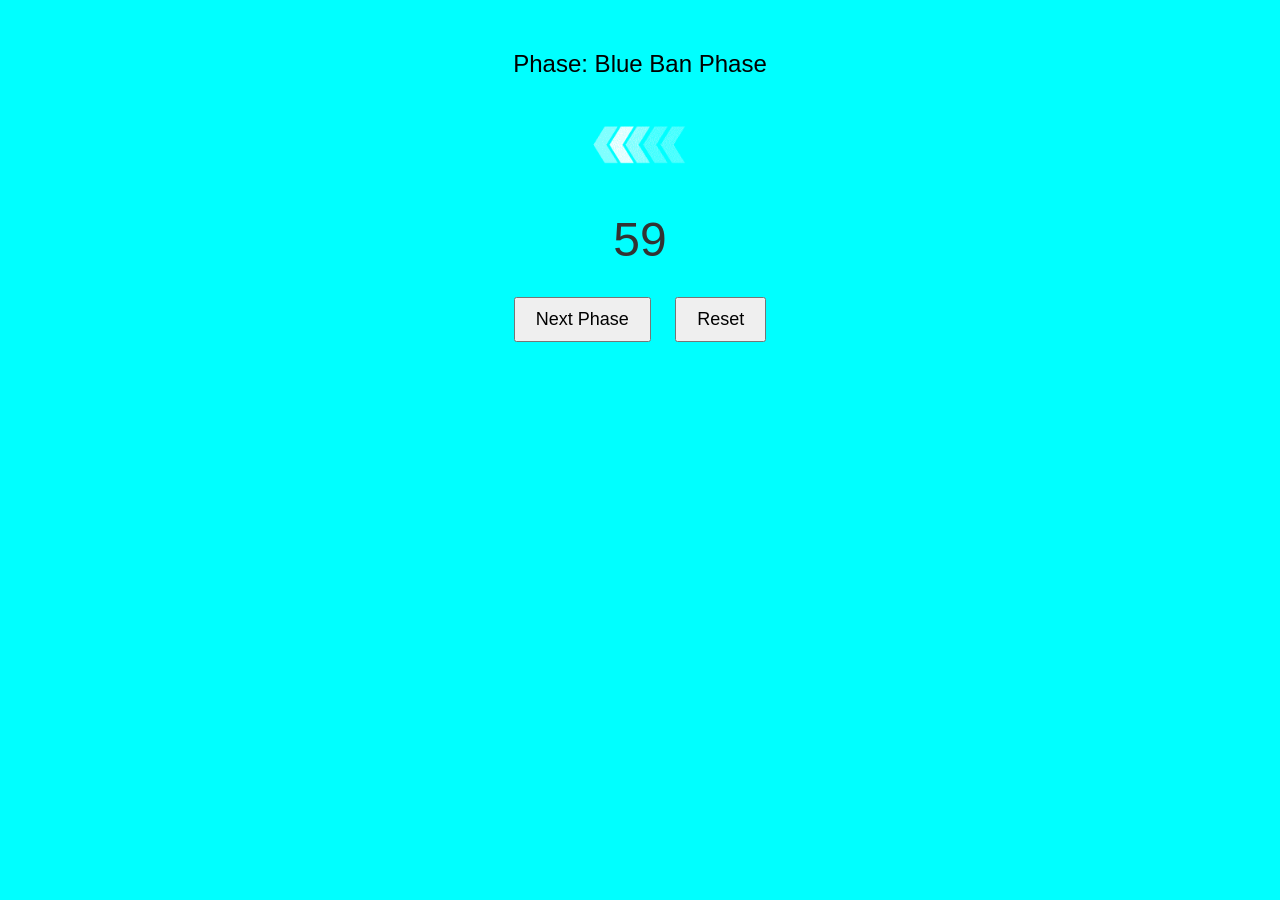
<file: legacy/test.html>
<!DOCTYPE html>
<html lang="en">
<head>
    <meta charset="UTF-8">
    <meta name="viewport" content="width=device-width, initial-scale=1.0">
    <title>Pick and Ban Phase Timer</title>
    <style>
        body {
            font-family: Arial, sans-serif;
            text-align: center;
            margin-top: 50px;
            background-color: aqua;
        }
        .phase {
            font-size: 24px;
            margin: 20px;
        }
        .direction img {
            width: 100px;
            height: auto;
            margin: 20px;
        }
        .timer {
            font-size: 48px;
            color: #333;
            margin: 20px;
        }
        button {
            font-size: 18px;
            padding: 10px 20px;
            cursor: pointer;
            margin: 10px;
        }
    </style>
</head>
<body>
    <div class="phase" id="phase">Phase: Ban Phase</div>
    <div class="direction" id="direction">
        <img id="arrow" src="/Assets/Other/Adjustment.gif" alt="Arrow">
    </div>
    <div class="timer" id="timer">60</div>
    <button id="nextPhase">Next Phase</button>
    <button id="reset">Reset</button>

    <script>
        const phases = [
            { type: "Blue Ban Phase", direction: "/Assets/Other/Left.gif" },
            { type: "Red Ban Phase", direction: "/Assets/Other/Right.gif" },
            { type: "Blue Ban Phase", direction: "/Assets/Other/Left.gif" },
            { type: "Red Ban Phase", direction: "/Assets/Other/Right.gif" },
            { type: "Blue Ban Phase", direction: "/Assets/Other/Left.gif" },
            { type: "Red Ban Phase", direction: "/Assets/Other/Right.gif" },
            { type: "Blue Pick Phase", direction: "/Assets/Other/Left.gif" },
            { type: "Red Pick Phase", direction: "/Assets/Other/Right.gif" },
            { type: "Blue Pick Phase", direction: "/Assets/Other/Left.gif" },
            { type: "Red Pick Phase", direction: "/Assets/Other/Right.gif" },
            { type: "Red Ban Phase", direction: "/Assets/Other/Right.gif" },
            { type: "Blue Ban Phase", direction: "/Assets/Other/Left.gif" },
            { type: "Red Ban Phase", direction: "/Assets/Other/Right.gif" },
            { type: "Blue Ban Phase", direction: "/Assets/Other/Left.gif" },
            { type: "Red Pick Phase", direction: "/Assets/Other/Right.gif" },
            { type: "Blue Pick Phase", direction: "/Assets/Other/Left.gif" },
            { type: "Red Pick Phase", direction: "/Assets/Other/Right.gif" },
        ];

        let currentPhaseIndex = 0; // Track the current phase
        let timer = 60; // Timer duration in seconds
        let timerInterval; // Store the interval for the timer

        const phaseElement = document.getElementById('phase');
        const arrowElement = document.getElementById('arrow');
        const timerElement = document.getElementById('timer');
        const nextPhaseButton = document.getElementById('nextPhase');
        const resetButton = document.getElementById('reset');

        // Update the UI based on the current phase
        function updateUI() {
            if (currentPhaseIndex < phases.length) {
                const currentPhase = phases[currentPhaseIndex];
                phaseElement.textContent = `Phase: ${currentPhase.type}`;
                arrowElement.src = currentPhase.direction; // Update arrow image
                timerElement.textContent = timer;
                nextPhaseButton.disabled = false; // Enable "Next Phase" button
            } else {
                // When all phases are completed
                phaseElement.textContent = "Phase: Adjustment";
                arrowElement.src = "/Assets/Other/Adjustment.gif"; // Remove arrow image
                timerElement.textContent = "Adjustment";
                nextPhaseButton.disabled = true; // Disable the button
            }
        }

        // Reset and start the timer
        function startTimer() {
            clearInterval(timerInterval); // Clear any existing timer
            timer = 60; // Reset timer
            timerElement.textContent = timer;

            timerInterval = setInterval(() => {
                if (timer > 0) {
                    timer--;
                    timerElement.textContent = timer;
                } else {
                    clearInterval(timerInterval); // Stop timer when it reaches 0
                    moveToNextPhase(); // Automatically move to the next phase
                }
            }, 1000);
        }

        // Move to the next phase
        function moveToNextPhase() {
            if (currentPhaseIndex < phases.length) {
                currentPhaseIndex++;
                updateUI();
                if (currentPhaseIndex < phases.length) {
                    startTimer();
                }
            }
        }

        // Reset the entire process
        function reset() {
            clearInterval(timerInterval); // Stop the timer
            currentPhaseIndex = 0; // Reset phase index
            updateUI(); // Reset UI
            startTimer(); // Start timer from the beginning
        }

        // Button event listeners
        nextPhaseButton.addEventListener('click', () => {
            clearInterval(timerInterval); // Stop the current timer
            moveToNextPhase(); // Go to the next phase
        });

        resetButton.addEventListener('click', reset);

        // Initialize the first phase and start the timer
        updateUI();
        startTimer();
    </script>
</body>
</html>
</file>
<file: css/control.css>
:root {
    --bg: #0f1218;
    --card: #181c25;
    --card-2: #20252f;
    --line: #2c3340;
    --text: #e8ebf1;
    --muted: #98a1b2;
    --blue: #2f8fff;
    --red: #ff3d55;
    --gold: #ffc94d;
    --ok: #36c275;
    --radius: 8px;
}

* { box-sizing: border-box; }
[hidden] { display: none !important; }

body {
    margin: 0;
    background: var(--bg);
    color: var(--text);
    font: 14px/1.45 'Segoe UI', Roboto, Arial, sans-serif;
}

.blue { --team: var(--blue); }
.red { --team: var(--red); }

/* ---- top bar ---- */
.topbar {
    position: sticky;
    top: 0;
    z-index: 5;
    display: flex;
    align-items: center;
    gap: 16px;
    flex-wrap: wrap;
    padding: 10px 20px;
    background: #0b0d12;
    border-bottom: 1px solid var(--line);
}
.topbar h1 { margin: 0; font-size: 17px; font-weight: 700; }
.topbar a { color: var(--blue); text-decoration: none; }
.topbar a:hover { text-decoration: underline; }
.status { padding: 3px 10px; border-radius: 999px; font-size: 12px; background: var(--card-2); color: var(--muted); }
.status::before { content: ''; display: inline-block; width: 8px; height: 8px; margin-right: 6px; border-radius: 50%; background: currentColor; }
.status.ok { color: var(--ok); }
.status.warn { color: var(--gold); }
.status.bad { color: var(--red); }

main { max-width: 1560px; margin: 0 auto; padding: 16px 20px 40px; display: flex; flex-direction: column; gap: 16px; }
.row3 { display: grid; grid-template-columns: 1fr 1.15fr 1fr; gap: 16px; }
.row2 { display: grid; grid-template-columns: 1fr 1fr; gap: 16px; }

.card {
    background: var(--card);
    border: 1px solid var(--line);
    border-radius: var(--radius);
    padding: 16px;
    min-width: 0;
}
.card.team { border-top: 3px solid var(--team); }
.card h2 { margin: 0 0 12px; font-size: 13px; font-weight: 700; letter-spacing: 0.08em; text-transform: uppercase; color: var(--muted); }
.card.team h2 { color: var(--team); }
hr { border: 0; border-top: 1px solid var(--line); margin: 14px 0; }

/* ---- form controls ---- */
.field { display: flex; flex-direction: column; gap: 4px; margin-bottom: 12px; font-size: 12px; color: var(--muted); min-width: 0; }
.field.grow { flex: 1 1 0; }
.field.tag { width: 84px; }
.field.small { width: 120px; margin-bottom: 0; }
.inline { display: flex; gap: 12px; align-items: flex-start; flex-wrap: wrap; }
.inline > .field:not(.tag):not(.small):not(.fixed) { flex: 1 1 140px; }
.team .logo-row { flex-wrap: nowrap; }
.team .logo-row .btn { padding: 0 10px; }

input[type='text'], input[type='number'], input[type='search'], input[type='datetime-local'], select {
    width: 100%;
    height: 34px;
    padding: 0 10px;
    color: var(--text);
    background: var(--bg);
    border: 1px solid var(--line);
    border-radius: 6px;
    font: inherit;
}
input:focus-visible, select:focus-visible, button:focus-visible, .btn:focus-within {
    outline: 2px solid var(--blue);
    outline-offset: 1px;
}
input::placeholder { color: #5d6676; }

.btn, .stepper button, .chip {
    display: inline-flex;
    align-items: center;
    justify-content: center;
    height: 34px;
    padding: 0 14px;
    color: var(--text);
    background: var(--card-2);
    border: 1px solid var(--line);
    border-radius: 6px;
    font: inherit;
    font-weight: 600;
    white-space: nowrap;
    cursor: pointer;
    user-select: none;
}
.btn:hover, .stepper button:hover, .chip:hover { background: #2a3140; border-color: #3c4658; }
.btn:active, .stepper button:active { transform: translateY(1px); }
.btn:disabled, .stepper button:disabled { opacity: 0.45; cursor: default; }
.btn.primary { background: var(--blue); border-color: var(--blue); color: #fff; }
.btn.primary:hover { background: #4a9eff; }
.btn.ghost { background: transparent; }
.btn.danger { color: #ff8090; border-color: #5a2a33; }
.btn.danger:hover { background: #3a1c22; }
.btn[data-armed] { background: var(--red); border-color: var(--red); color: #fff; }

.actions { display: flex; gap: 8px; flex-wrap: wrap; align-items: center; }
.check { display: flex; align-items: center; gap: 8px; color: var(--text); font-size: 13px; cursor: pointer; }
.check input { width: 16px; height: 16px; accent-color: var(--blue); }
.match .check { margin-top: 12px; }
.hint { margin: 10px 0 0; font-size: 12px; color: var(--muted); }

.stepper { display: inline-flex; align-items: center; gap: 6px; }
.stepper button { width: 34px; padding: 0; font-size: 18px; }
.stepper output { min-width: 34px; text-align: center; font-size: 18px; font-weight: 700; color: var(--text); }
.stepper.big output { min-width: 44px; font-size: 28px; color: var(--team); }

.logo-row { display: flex; align-items: center; gap: 8px; flex-wrap: wrap; }
.logo-preview {
    width: 56px;
    height: 56px;
    display: flex;
    align-items: center;
    justify-content: center;
    background: var(--bg);
    border: 1px solid var(--line);
    border-radius: 6px;
    color: var(--team, var(--muted));
    font-weight: 700;
    overflow: hidden;
}
.logo-preview.wide { width: 96px; }
.logo-preview img { width: 100%; height: 100%; object-fit: contain; padding: 4px; }

/* ---- draft ---- */
.draft-head { display: flex; align-items: center; gap: 14px; flex-wrap: wrap; margin-bottom: 12px; }
.draft-head h2 { margin: 0; }
.phase-box {
    display: flex;
    flex-direction: column;
    min-width: 230px;
    padding: 6px 12px;
    border-left: 4px solid var(--team, var(--gold));
    background: var(--card-2);
    border-radius: 0 6px 6px 0;
}
.phase-step { font-size: 11px; color: var(--muted); text-transform: uppercase; letter-spacing: 0.06em; }
.phase-name { font-size: 16px; font-weight: 700; text-transform: capitalize; color: var(--team, var(--gold)); }
.timer-box {
    min-width: 70px;
    padding: 0 12px;
    height: 48px;
    display: flex;
    align-items: center;
    justify-content: center;
    font-size: 30px;
    font-weight: 700;
    font-variant-numeric: tabular-nums;
    background: var(--bg);
    border: 1px solid var(--line);
    border-radius: 6px;
}
.timer-box.low { color: var(--red); border-color: var(--red); }

.options { display: flex; gap: 10px 22px; flex-wrap: wrap; align-items: flex-end; margin-bottom: 14px; }
.options .check { height: 34px; }

.board { display: grid; grid-template-columns: 1fr 1fr; gap: 20px; }
.board-side { min-width: 0; }
.board-title { font-size: 15px; font-weight: 700; color: var(--team); margin-bottom: 8px; white-space: nowrap; overflow: hidden; text-overflow: ellipsis; }
.board-side.red .board-title { text-align: right; }
.slots { display: flex; gap: 8px; margin-bottom: 8px; }
.board-side.red .slots { flex-direction: row-reverse; }
.pick-col { flex: 1 1 0; min-width: 0; display: flex; flex-direction: column; gap: 6px; }
.pick-col input { height: 30px; font-size: 13px; text-align: center; padding: 0 6px; }

.slot {
    position: relative;
    display: block;
    width: 100%;
    padding: 0;
    overflow: hidden;
    color: var(--text);
    background: var(--bg);
    border: 2px solid var(--line);
    border-radius: 6px;
    font: inherit;
    cursor: pointer;
}
.slot.ban { flex: 0 0 64px; width: 64px; height: 56px; }
.slot.pick { height: 132px; }
.slot img { position: absolute; inset: 0; width: 100%; height: 100%; object-fit: cover; object-position: 50% 10%; pointer-events: none; }
.slot.ban img { filter: grayscale(1) brightness(0.75); }
.slot .snum { position: absolute; inset: 0; display: flex; align-items: center; justify-content: center; font-size: 11px; color: #5d6676; text-transform: uppercase; }
.slot.filled .snum { display: none; }
.slot .sname {
    position: absolute;
    left: 0;
    right: 0;
    bottom: 0;
    padding: 12px 4px 3px;
    font-size: 12px;
    font-weight: 600;
    text-align: center;
    white-space: nowrap;
    overflow: hidden;
    text-overflow: ellipsis;
    background: linear-gradient(to top, rgba(0, 0, 0, 0.9), transparent);
}
.slot.ban .sname { font-size: 10px; padding-top: 8px; }
.slot:not(.filled) .sname { display: none; }
.slot:hover { border-color: #55627a; }
.slot.current { border-color: var(--team); border-style: dashed; }
.slot.current .snum { color: var(--team); }
.slot.target { border-style: solid; border-color: var(--gold); box-shadow: 0 0 0 3px rgba(255, 201, 77, 0.3); }
.slot.target .snum { color: var(--gold); font-weight: 700; }

/* ---- hero picker ---- */
.picker { margin-top: 16px; border-top: 1px solid var(--line); padding-top: 14px; }
.picker-head { display: flex; gap: 12px; flex-wrap: wrap; align-items: center; margin-bottom: 12px; }
.picker-head input { flex: 1 1 280px; max-width: 520px; height: 38px; }
.roles { display: flex; gap: 6px; flex-wrap: wrap; }
.chip { height: 30px; padding: 0 12px; border-radius: 999px; font-weight: 500; font-size: 13px; }
.chip.on { background: var(--text); color: var(--bg); border-color: var(--text); }

.hero-grid { display: grid; grid-template-columns: repeat(auto-fill, minmax(78px, 1fr)); gap: 6px; }
.hero {
    position: relative;
    height: 96px;
    padding: 0;
    overflow: hidden;
    color: var(--text);
    background: var(--card-2);
    border: 2px solid transparent;
    border-radius: 6px;
    font: inherit;
    cursor: pointer;
}
.hero img { position: absolute; inset: 0; width: 100%; height: 100%; object-fit: cover; object-position: 50% 8%; }
.hero.noimg img { display: none; }
.hero span {
    position: absolute;
    left: 0;
    right: 0;
    bottom: 0;
    padding: 14px 3px 3px;
    font-size: 11px;
    font-weight: 600;
    line-height: 1.15;
    text-align: center;
    background: linear-gradient(to top, rgba(0, 0, 0, 0.92) 40%, transparent);
}
.hero.noimg span { top: 0; display: flex; align-items: center; justify-content: center; padding: 4px; font-size: 12px; background: none; }
.hero:hover:not(:disabled) { border-color: var(--gold); transform: translateY(-1px); }
.hero:disabled { cursor: not-allowed; opacity: 0.28; filter: grayscale(1); }
.hero em { display: none; }
.hero.locked { opacity: 0.5; }
.hero.locked em {
    display: block;
    position: absolute;
    top: 4px;
    left: 4px;
    padding: 1px 5px;
    font-size: 10px;
    font-style: normal;
    font-weight: 700;
    color: #1b1400;
    background: var(--gold);
    border-radius: 3px;
}

/* ---- fearless: heroes already played this series ---- */
.field.medium { width: 240px; margin-bottom: 0; }
.played { display: grid; grid-template-columns: 1fr 1fr; gap: 20px; margin-top: 14px; padding: 12px; background: var(--bg); border: 1px solid var(--line); border-radius: 6px; }
.played-title { font-size: 12px; font-weight: 700; color: var(--team); margin-bottom: 6px; }
.played .hint { margin: 0; }
.played-foot { grid-column: 1 / -1; display: flex; align-items: center; justify-content: space-between; gap: 12px; flex-wrap: wrap; }
.played-row { display: flex; gap: 6px; flex-wrap: wrap; align-items: center; margin-bottom: 6px; }
.played-row span { width: 54px; font-size: 12px; color: var(--muted); }
.pchip { height: 24px; padding: 0 8px; color: var(--text); background: var(--card-2); border: 1px solid var(--line); border-radius: 4px; font: inherit; font-size: 12px; cursor: context-menu; }

/* ---- OBS urls ---- */
.url-row { display: flex; align-items: center; gap: 10px; margin-bottom: 8px; }
.url-row span { width: 84px; color: var(--muted); font-size: 12px; }
.url-row code { flex: 1 1 0; min-width: 0; padding: 7px 10px; overflow-x: auto; white-space: nowrap; background: var(--bg); border: 1px solid var(--line); border-radius: 6px; font: 12px Consolas, monospace; }

@media (max-width: 1100px) {
    .row3, .row2, .board { grid-template-columns: 1fr; }
    .board-side.red .slots { flex-direction: row; }
    .board-side.red .board-title { text-align: left; }
}

/* ---- tabs: one screen per moment of the broadcast ---- */
.tabs { display: flex; gap: 4px; padding: 4px; background: var(--card); border: 1px solid var(--line); border-radius: 10px; }
.tab {
    display: inline-flex;
    align-items: center;
    gap: 8px;
    height: 38px;
    padding: 0 18px;
    color: var(--muted);
    background: transparent;
    border: 0;
    border-radius: 7px;
    font: inherit;
    font-size: 15px;
    font-weight: 700;
    cursor: pointer;
}
.tab:hover { color: var(--text); background: var(--card-2); }
.tab.on { color: #fff; background: var(--blue); }
.tab kbd { padding: 0 6px; font: 600 11px Consolas, monospace; color: inherit; border: 1px solid currentColor; border-radius: 4px; opacity: 0.6; }
.summary { margin-left: auto; font-size: 16px; font-weight: 700; font-variant-numeric: tabular-nums; white-space: pre; }

.panel { display: flex; flex-direction: column; gap: 16px; }
.lead { margin: 0; font-size: 15px; color: var(--muted); }
.next-step { display: flex; align-items: center; justify-content: flex-end; gap: 12px; font-weight: 600; }
.btn.big { height: 46px; padding: 0 26px; font-size: 16px; }
.card-head { display: flex; align-items: center; justify-content: space-between; gap: 12px; margin-bottom: 12px; }
.card-head h2 { margin: 0; }
.card > .check { margin-top: 10px; }
.check.onair { margin-left: auto; padding: 0 12px; height: 34px; border: 1px solid var(--line); border-radius: 6px; }
.check.onair:has(input:checked) { border-color: var(--ok); color: var(--ok); }
.check.onair input { accent-color: var(--ok); }

/* ---- live game: series score ---- */
.scorecard { display: grid; grid-template-columns: 1fr auto 1fr; align-items: center; gap: 24px; }
.score-side { display: flex; flex-direction: column; align-items: center; gap: 8px; min-width: 0; padding: 10px; border-top: 3px solid var(--team); border-radius: 6px; background: var(--bg); }
.score-name { max-width: 100%; font-size: 20px; font-weight: 700; color: var(--team); white-space: nowrap; overflow: hidden; text-overflow: ellipsis; }
.score-mid { display: flex; flex-direction: column; align-items: center; gap: 6px; }
.score-mid .check.onair { margin: 8px 0 0; }
.score-label { font-size: 12px; color: var(--muted); text-transform: uppercase; letter-spacing: 0.08em; }
.stepper.huge { gap: 16px; }
.stepper.huge button { width: 56px; height: 56px; font-size: 30px; }
.stepper.huge output { min-width: 80px; font-size: 64px; line-height: 1; color: var(--team); font-variant-numeric: tabular-nums; }

/* ---- live game: announcement buttons ---- */
.events { display: grid; grid-template-columns: 1fr 1fr 1fr; gap: 16px; }
.ecol { display: flex; flex-direction: column; gap: 8px; min-width: 0; }
.ecol-title { font-size: 13px; font-weight: 700; color: var(--team, var(--muted)); text-transform: uppercase; letter-spacing: 0.06em; white-space: nowrap; overflow: hidden; text-overflow: ellipsis; }
.ecol.neutral .ecol-title { text-align: center; }
.ecol.red .ecol-title { text-align: right; }
.ebtn {
    display: flex;
    align-items: center;
    gap: 12px;
    height: 54px;
    padding: 0 14px;
    color: var(--text);
    background: var(--card-2);
    border: 1px solid var(--line);
    border-left: 5px solid var(--team, var(--gold));
    border-radius: 6px;
    font: inherit;
    font-size: 15px;
    font-weight: 700;
    text-align: left;
    cursor: pointer;
}
.ebtn i { flex: none; width: 30px; height: 30px; color: var(--team, var(--gold)); }
.ebtn i svg { display: block; width: 100%; height: 100%; }
.ebtn:hover { background: #2a3140; border-color: var(--team, var(--gold)); }
.ebtn:active { transform: translateY(1px); }
.ebtn.live { background: var(--team, var(--gold)); border-color: var(--team, var(--gold)); color: #0b0e14; }
.ebtn.live i { color: #0b0e14; }
.ebtn.live::after { content: 'ON SCREEN'; margin-left: auto; font-size: 11px; letter-spacing: 0.08em; }

/* ---- battlefield effect picker (Draft and Live) ---- */
.effect-row { display: flex; align-items: center; gap: 10px; flex-wrap: wrap; margin-bottom: 14px; }
.scorecard .effect-row { grid-column: 1 / -1; margin: 0; justify-content: center; }
.effect-label { font-size: 12px; color: var(--muted); text-transform: uppercase; letter-spacing: 0.08em; }
.effect-select { width: 220px; }
.effect-input { width: 180px !important; }

/* ---- live game: objective counters ---- */
.stats-ctl { display: flex; gap: 18px; flex-wrap: wrap; justify-content: center; margin-top: 4px; }
.stat { display: flex; align-items: center; gap: 6px; font-size: 12px; color: var(--muted); }
.stat i { width: 18px; height: 18px; color: var(--team); }
.stat i svg { display: block; width: 100%; height: 100%; }
.stat .stepper button { width: 28px; height: 28px; font-size: 16px; }
.stat .stepper output { min-width: 22px; font-size: 17px; }

.design-card .options { margin-bottom: 0; align-items: center; }
.design-card .field.medium { width: 360px; }
.design-card .hint { margin: 14px 0 0; font-size: 13px; }

/* ---- setup: waiting screen ---- */
.idle-row { align-items: center; margin-bottom: 12px; }
.idle-row .timer-box { min-width: 110px; }
.idle-msg-field { margin-bottom: 0; }

/* ---- season tab ---- */
.stable { display: flex; flex-direction: column; gap: 6px; }
.srow { display: flex; gap: 8px; align-items: center; }
.srow input, .srow.head span { flex: 1 1 0; width: 0; min-width: 0; }
.srow.head span { padding: 0 10px; font-size: 12px; color: var(--muted); }
.srow .btn, .srow.head i { flex: none; width: 38px; padding: 0; }
.hint.bad { color: #ff8090; }
.prow b { flex: none; width: 44px; height: 55px; overflow: hidden; border-radius: 4px; background: var(--bg); border: 1px solid var(--line); }
.trow b { flex: none; width: 44px; height: 44px; overflow: hidden; border-radius: 4px; background: var(--bg); border: 1px solid var(--line); }
.trow b img { display: block; width: 100%; height: 100%; object-fit: contain; padding: 3px; }
.trow em { flex: none; display: flex; gap: 6px; width: 250px; font-style: normal; }
.trow em .btn { flex: 1 1 auto; width: auto; padding: 0 10px; }
.trow em .btn.danger { flex: none; width: 38px; }
.prow select { flex: 2 1 0; width: 0; min-width: 0; }
.prow b.is-logo img { object-fit: contain; padding: 3px; }
.prow b.is-none { display: flex; align-items: center; justify-content: center; font-size: 10px; font-weight: 400; color: var(--muted); }
.srow.prow em { width: 38px; }
.prow select.player-show { flex: 2.4 1 0; }
.prow { margin-bottom: 6px; }
.pgroup-head { display: flex; align-items: center; justify-content: space-between; gap: 12px; margin: 18px 0 8px; padding-bottom: 6px; border-bottom: 1px solid var(--line); font-size: 14px; font-weight: 700; white-space: pre; }
.pgroup-head:first-child { margin-top: 0; }
.pgroup-head .btn { height: 30px; font-size: 13px; }
.pgroup-empty { margin: 0 0 6px; }
.field.loader { margin: 12px 0 0; }
.prow b img { display: block; width: 100%; height: 100%; object-fit: cover; }
.prow em { flex: none; display: flex; gap: 6px; width: 250px; font-style: normal; }
.prow em .btn { flex: 1 1 auto; width: auto; padding: 0 10px; }
.prow em .btn.danger { flex: none; width: 38px; }
.prow.head b { height: 0; border: 0; }
.htable { display: grid; grid-template-columns: repeat(auto-fill, minmax(360px, 1fr)); gap: 2px 24px; }
.hrow { display: flex; gap: 8px; padding: 5px 10px; font-variant-numeric: tabular-nums; border-bottom: 1px solid var(--line); }
.hrow span { flex: 0 0 62px; text-align: right; }
.hrow span:first-child { flex: 1 1 0; min-width: 0; text-align: left; font-weight: 600; white-space: nowrap; overflow: hidden; text-overflow: ellipsis; }
.hrow.head { font-size: 12px; color: var(--muted); }
.hrow.head:not(:first-child) { display: none; }
input[type='datetime-local'] { color-scheme: dark; }

/* ---- live game: MVP ---- */
.mvp-picks { display: grid; grid-template-columns: 1fr 1fr; gap: 16px; margin-bottom: 14px; }
.mvp-side { display: grid; grid-template-columns: repeat(5, 1fr); gap: 8px; }
.mvp-side.red { direction: rtl; }
.mvp-pick {
    position: relative;
    height: 104px;
    padding: 0;
    overflow: hidden;
    direction: ltr;
    color: var(--text);
    background: var(--bg);
    border: 2px solid var(--line);
    border-radius: 6px;
    font: inherit;
    cursor: pointer;
}
.mvp-pick img { position: absolute; inset: 0; width: 100%; height: 100%; object-fit: cover; object-position: 50% 10%; }
.mvp-pick b, .mvp-pick span { position: absolute; left: 0; right: 0; padding: 0 4px; text-align: center; white-space: nowrap; overflow: hidden; text-overflow: ellipsis; }
.mvp-pick b { bottom: 18px; padding-top: 14px; font-size: 12px; background: linear-gradient(to top, rgba(0, 0, 0, 0.9), transparent); }
.mvp-pick span { bottom: 0; height: 18px; font-size: 11px; color: var(--team); background: rgba(0, 0, 0, 0.9); }
.mvp-pick:hover:not(:disabled) { border-color: var(--gold); }
.mvp-pick:disabled { cursor: default; opacity: 0.4; }
.mvp-pick:disabled b { position: static; display: block; padding: 0; line-height: 100px; background: none; color: #5d6676; }
.mvp-pick.on { border-color: var(--gold); box-shadow: 0 0 0 3px rgba(255, 201, 77, 0.35); }
.mvp-pick.on::after { content: 'MVP'; position: absolute; top: 4px; left: 4px; padding: 1px 6px; font-size: 11px; font-weight: 700; color: #1b1400; background: var(--gold); border-radius: 3px; }
.field.tiny { width: 76px; margin-bottom: 0; }
.mvp-fields { margin-bottom: 0; }
.mvp-loop { margin-top: 12px; padding-top: 12px; border-top: 1px solid var(--line); }
.mvp-fields input:disabled { opacity: 0.4; }

/* ---- live game: who won ---- */
.winners { display: grid; grid-template-columns: 1fr 1fr; gap: 16px; margin-bottom: 14px; }
.wbtn {
    height: 64px;
    padding: 0 18px;
    color: #fff;
    background: var(--team);
    border: 0;
    border-radius: 8px;
    font: inherit;
    font-size: 19px;
    font-weight: 700;
    white-space: nowrap;
    overflow: hidden;
    text-overflow: ellipsis;
    cursor: pointer;
}
.wbtn:hover:not(:disabled) { filter: brightness(1.15); }
.wbtn:active:not(:disabled) { transform: translateY(1px); }
.wbtn:disabled { opacity: 0.35; cursor: default; }
.result { margin: 0 0 14px; padding: 10px 14px; font-size: 16px; font-weight: 700; color: var(--gold); background: var(--bg); border: 1px solid var(--gold); border-radius: 6px; }

@media (max-width: 1100px) {
    .scorecard, .events, .winners, .mvp-picks { grid-template-columns: 1fr; }
    .mvp-side.red { direction: ltr; }
    .ecol.neutral .ecol-title, .ecol.red .ecol-title { text-align: left; }
    .summary { margin-left: 0; }
}

/* =====================================================================
   Layout pass: a header that always says where the show is, one job per
   screen, and explanations folded away until they are asked for.
   ===================================================================== */
:root { --top: 104px; }
main { padding-bottom: 24px; }
h3 { margin: 0 0 10px; font-size: 13px; font-weight: 700; color: var(--text); }
h3 small { margin-left: 6px; font-size: 11px; font-weight: 500; color: var(--muted); text-transform: uppercase; letter-spacing: 0.06em; }

/* ---- header: tabs on top, the "now" strip under them ---- */
.topbar { display: block; padding: 0; }
.topbar-main { display: flex; align-items: center; gap: 14px; flex-wrap: wrap; padding: 8px 20px; }
.topbar-main .status { margin-left: auto; }
.tabs { align-items: center; }
.tab-arrow { width: 8px; height: 8px; margin: 0 2px 0 0; border-top: 2px solid var(--line); border-right: 2px solid var(--line); transform: rotate(45deg); }
.tabs.quiet { background: transparent; border-color: transparent; padding-left: 0; }
.tabs.quiet .tab { height: 34px; padding: 0 12px; font-size: 14px; font-weight: 600; }
.nowbar { display: flex; align-items: center; gap: 10px 28px; flex-wrap: wrap; padding: 6px 20px; background: #12161e; border-top: 1px solid var(--line); }
.now { display: flex; align-items: center; gap: 10px; min-width: 0; }
.now > span { font-size: 11px; font-weight: 700; color: var(--muted); text-transform: uppercase; letter-spacing: 0.1em; }
.now b { font-size: 15px; font-weight: 700; font-variant-numeric: tabular-nums; white-space: nowrap; overflow: hidden; text-overflow: ellipsis; }
#now-phase { text-transform: capitalize; }
.now .summary { margin: 0; white-space: pre; }
.now.blue b, .now.red b { color: var(--team); }
.now.onscreen { margin-left: auto; gap: 8px; }
/* on-screen switches: one press, and the state is spelled out */
.now .check.onair { margin: 0; height: 30px; padding: 0 10px 0 12px; gap: 8px; border-radius: 999px; font-size: 13px; font-weight: 700; color: var(--muted); background: var(--card); user-select: none; }
.now .check.onair input { position: absolute; opacity: 0; pointer-events: none; }
.now .check.onair::after { content: 'OFF'; min-width: 30px; padding: 1px 6px; font-size: 10px; letter-spacing: 0.08em; text-align: center; color: var(--muted); background: var(--card-2); border-radius: 999px; }
.now .check.onair:hover { border-color: #55627a; color: var(--text); }
.now .check.onair:has(input:checked) { color: #fff; background: rgba(54, 194, 117, 0.16); border-color: var(--ok); }
.now .check.onair:has(input:checked)::after { content: 'ON'; color: #06210f; background: var(--ok); }
.now .check.onair:has(input:focus-visible) { outline: 2px solid var(--blue); outline-offset: 1px; }

/* ---- sub-tabs inside Settings and Season ---- */
.subtabs { display: flex; gap: 4px; flex-wrap: wrap; border-bottom: 1px solid var(--line); }
.subtab { height: 38px; padding: 0 16px; color: var(--muted); background: transparent; border: 0; border-bottom: 3px solid transparent; margin-bottom: -1px; font: inherit; font-size: 14px; font-weight: 700; cursor: pointer; }
.subtab:hover { color: var(--text); }
.subtab.on { color: var(--text); border-bottom-color: var(--blue); }
.subtab.push { margin-left: auto; }
.subtab[data-n]::after { content: attr(data-n); margin-left: 8px; padding: 1px 7px; font-size: 11px; color: var(--muted); background: var(--card-2); border-radius: 999px; }
.subtab[data-n="0"]::after { content: 'empty'; background: transparent; border: 1px dashed var(--line); }

/* ---- explanations: closed until wanted ---- */
details.help, details.more { margin-top: 12px; }
details.help summary, details.more summary { display: inline-flex; align-items: center; gap: 6px; font-size: 12px; font-weight: 600; color: var(--muted); cursor: pointer; list-style: none; user-select: none; }
details.help summary::-webkit-details-marker, details.more summary::-webkit-details-marker { display: none; }
details.help summary::before { content: '?'; display: inline-flex; align-items: center; justify-content: center; width: 16px; height: 16px; font-size: 11px; border: 1px solid currentColor; border-radius: 50%; }
details.more summary::before { content: ''; width: 6px; height: 6px; border-right: 2px solid currentColor; border-bottom: 2px solid currentColor; transform: rotate(-45deg); transition: transform 0.15s; }
details.more[open] summary::before { transform: rotate(45deg); }
details.help summary:hover, details.more summary:hover, details[open] > summary { color: var(--text); }
details.help p { margin: 8px 0 0; max-width: 78ch; font-size: 12px; color: var(--muted); }
details.more summary { font-size: 13px; }
details.more .options { margin-top: 12px; }

/* ---- groups inside a card ---- */
.group + .group { margin-top: 16px; padding-top: 16px; border-top: 1px solid var(--line); }
.group > .check + .check { margin-top: 10px; }
.group .options:last-child, .card > .options:last-child { margin-bottom: 0; }
.card h2 .when { display: block; margin-bottom: 3px; font-size: 11px; color: var(--gold); }
.btn.strong { background: var(--text); border-color: var(--text); color: var(--bg); }
.btn.strong:hover { background: #fff; border-color: #fff; }
.btn.strong:disabled { background: var(--card-2); border-color: var(--line); color: var(--muted); }

/* ---- setup: waiting screen in two halves ---- */
.idle-grid { display: grid; grid-template-columns: 1fr 1fr; gap: 28px; }
.idle-grid .group + .group { margin: 0; padding: 0 0 0 28px; border-top: 0; border-left: 1px solid var(--line); }
.idle-grid .field:last-child { margin-bottom: 0; }
.idle-row { margin-bottom: 12px; }

/* ---- draft: the board stays put, the hero list scrolls under it ---- */
.draft-head { gap: 12px; }
.draft-head .actions.fixes { margin-left: auto; gap: 4px; }
.draft-head .btn.primary, .draft-head .btn.strong { height: 40px; padding: 0 18px; font-size: 15px; }
.draft-foot { display: flex; align-items: center; gap: 16px; flex-wrap: wrap; margin-top: 4px; }
.draft-foot .hint { flex: 1 1 320px; margin: 0; }
.draft-foot .effect-row { margin: 0; }
.slot.pick { height: 108px; }
.picker { margin-top: 12px; padding-top: 12px; }
.hero { height: 84px; }
@media (min-width: 1101px) and (min-height: 760px) {
    .panel[data-panel="draft"] { height: calc(100vh - var(--top) - 40px); }
    .card.draft { flex: 1 1 0; min-height: 0; display: flex; flex-direction: column; }
    .card.draft > * { flex: none; }
    .card.draft > .picker { flex: 1 1 0; min-height: 0; display: flex; flex-direction: column; }
    .picker-head { flex: none; }
    .hero-grid { flex: 1 1 0; min-height: 0; overflow-y: auto; align-content: start; padding: 2px 6px 2px 2px; scrollbar-color: var(--line) transparent; }
}

/* ---- live: score strip, then "during" beside "when it ends" ---- */
.scorecard { gap: 16px; padding: 12px; align-items: stretch; }
.score-side { gap: 4px; padding: 8px 12px 10px; }
.score-name { font-size: 17px; }
.stepper.huge { gap: 10px; }
.stepper.huge button { width: 34px; height: 34px; font-size: 20px; background: transparent; color: var(--muted); }
.stepper.huge button:hover { color: var(--text); }
.stepper.huge output { min-width: 64px; font-size: 52px; }
.stats-ctl { gap: 8px 20px; margin-top: 2px; }
.stat .stepper button { width: 32px; height: 32px; }
.score-mid { justify-content: center; }
.score-mid .effect-row { flex-direction: column; gap: 6px; margin: 10px 0 0; }
.score-mid .effect-select, .score-mid .effect-input { width: 210px !important; }
.live-cols { display: grid; grid-template-columns: minmax(0, 5fr) minmax(0, 6fr); gap: 16px; align-items: start; }
.events { gap: 10px; }
.ebtn { height: 48px; padding: 0 10px; gap: 10px; font-size: 14px; position: relative; min-width: 0; }
.ebtn span { min-width: 0; overflow: hidden; text-overflow: ellipsis; white-space: nowrap; }
.ebtn i { width: 26px; height: 26px; }
.ebtn.live::after { position: absolute; top: 3px; right: 6px; margin: 0; font-size: 9px; }
.endgame > h2 { margin-bottom: 0; }
.step { margin-top: 14px; padding-top: 14px; border-top: 1px solid var(--line); }
.step-head { display: flex; align-items: center; gap: 10px; margin-bottom: 12px; }
.step-head > b { flex: none; display: flex; align-items: center; justify-content: center; width: 26px; height: 26px; font-size: 14px; color: var(--bg); background: var(--gold); border-radius: 50%; }
.step-head h3 { margin: 0; font-size: 16px; }
.step-head .btn { margin-left: auto; height: 30px; font-size: 13px; }
.endgame .mvp-picks { gap: 8px; margin-bottom: 12px; }
.endgame .mvp-side { gap: 6px; }
.endgame .mvp-pick { height: 84px; }
.endgame .mvp-pick:disabled b { line-height: 80px; }
.endgame .field.medium { width: 200px; }
.endgame .field.small { width: 100px; }
.mvp-loop { margin-top: 0; padding-top: 0; border-top: 0; }
.winners { margin-bottom: 12px; }
.step > .hint { margin-top: 12px; }

/* ---- settings ---- */
.card > .hint:first-of-type { margin-top: 0; }
.options + .hint { margin-top: -4px; }
.url-row:last-of-type { margin-bottom: 0; }

@media (max-width: 1250px) {
    .live-cols { grid-template-columns: 1fr; }
}
@media (max-width: 1100px) {
    .idle-grid { grid-template-columns: 1fr; }
    .idle-grid .group + .group { padding: 16px 0 0; border-left: 0; border-top: 1px solid var(--line); }
    .now.onscreen { margin-left: 0; }
}
.endgame .mvp-fields:not(.mvp-loop) { display: grid; grid-template-columns: minmax(0, 1.7fr) repeat(3, minmax(0, 0.7fr)) repeat(3, minmax(0, 1fr)); gap: 10px; }
.endgame .mvp-fields:not(.mvp-loop) .field { width: auto; }
.played { margin-top: 10px; padding: 10px 12px; gap: 6px 20px; }
.played-row { margin-bottom: 0; }

/* ---- setup: a side is one choice, the rest comes from the Season tab ---- */
.team-now { display: flex; align-items: center; gap: 14px; margin-bottom: 14px; }
.team-now .logo-preview { flex: none; width: 72px; height: 72px; }
.team-now > div:last-child { min-width: 0; display: flex; flex-direction: column; gap: 2px; }
.team-now b { font-size: 22px; line-height: 1.2; color: var(--team); white-space: nowrap; overflow: hidden; text-overflow: ellipsis; }
.team-now span { font-size: 12px; font-weight: 700; letter-spacing: 0.1em; color: var(--muted); }
.team .field.loader { margin: 0; }
.team .field.loader select { height: 40px; font-size: 15px; }
.team details.more > .inline, .match details.more > .field:first-of-type { margin-top: 12px; }
.team details.more .field:last-child, .match details.more .field:last-child { margin-bottom: 0; }
.match .btn.swap { width: 100%; }
/* ---- chosen, not typed: season rows and draft nicknames ---- */
.srow select { flex: 1 1 0; width: 0; min-width: 0; }
.pick-col select { height: 30px; padding: 0 4px; font-size: 13px; text-align: center; text-align-last: center; }
#load-match { height: 40px; font-size: 15px; }
/* ---- standings worked out from the schedule: shown, not edited ---- */
#season-standings.auto input, #season-standings.auto select { background: transparent; border-color: transparent; appearance: none; pointer-events: none; }
#season-standings.auto .btn { visibility: hidden; }
#season-standings.auto .srow:not(.head) { border-bottom: 1px solid var(--line); }
.team-pick { display: flex; align-items: flex-end; gap: 8px; }
.team-pick .field.loader { flex: 1 1 0; }
.team-pick .btn { height: 40px; }
/* ---- hotkeys: every key is printed on the button it presses ---- */
.ebtn kbd, .btn[data-key]::after { flex: none; min-width: 24px; padding: 1px 6px; font: 700 11px Consolas, monospace; line-height: 16px; text-align: center; color: var(--muted); background: var(--bg); border: 1px solid var(--line); border-bottom-width: 2px; border-radius: 4px; }
.ebtn kbd { margin-left: auto; }
.ebtn kbd:empty { display: none; }
.ebtn.live kbd { visibility: hidden; }
.btn[data-key]::after { content: attr(data-key); margin-left: 10px; }
.btn.primary[data-key]::after, .btn.strong[data-key]::after { color: inherit; background: rgba(0, 0, 0, 0.18); border-color: rgba(0, 0, 0, 0.25); }
body.no-keys .ebtn kbd, body.no-keys .btn[data-key]::after { display: none; }
.now.keys { margin-left: 0; }

/* ---- live game: holds (technical pause, break) ---- */
.holds { display: grid; grid-template-columns: 1fr 1fr; gap: 10px; margin-top: 12px; padding-top: 12px; border-top: 1px solid var(--line); }
.btn.hold { height: 44px; justify-content: flex-start; border-left: 5px solid var(--gold); font-size: 14px; overflow: hidden; }
.btn.hold.live { background: var(--gold); border-color: var(--gold); color: #1b1400; animation: hold-blink 1.4s ease-in-out infinite; }
.btn.hold.live::after { color: inherit; background: rgba(0, 0, 0, 0.14); border-color: rgba(0, 0, 0, 0.2); }
@keyframes hold-blink { 50% { filter: brightness(0.86); } }
.now-hold { padding: 3px 12px; font-size: 13px; font-weight: 700; letter-spacing: 0.06em; text-transform: uppercase; color: #1b1400; background: var(--gold); border-radius: 999px; font-variant-numeric: tabular-nums; }
.result-link { margin-top: 12px; }

/* ---- Draft: swap heroes between two team-mates ---- */
#swap-toggle.on { color: #0b0e14; background: var(--gold); border-color: var(--gold); }
.swap-note { margin: 8px 0 0; padding: 8px 12px; font-size: 14px; border-left: 4px solid var(--gold); background: rgba(255, 201, 77, 0.1); }
body.swapping .slot.ban, body.swapping .slot.pick:not(.filled), body.swapping #hero-grid, body.swapping .slot.pick.swap-off { opacity: 0.35; }
body.swapping .slot.pick.filled:not(.swap-off) { cursor: pointer; border-color: var(--gold); border-style: dashed; }
body.swapping .slot.pick.swap-first { border-style: solid; box-shadow: 0 0 0 3px rgba(255, 201, 77, 0.55); }
/* Live tab: Reset series under the game number, with its Undo beside it */
.reset-row { display: flex; gap: 8px; justify-content: center; margin-top: 6px; }
.reset-row .btn { padding: 6px 12px; font-size: 13px; }
/* a pick whose trade is waiting to go on stream */
body.swapping .slot.pick.swap-moved { border-style: solid; border-color: #4fd17a; box-shadow: 0 0 0 3px rgba(79, 209, 122, 0.4); }
</file>
